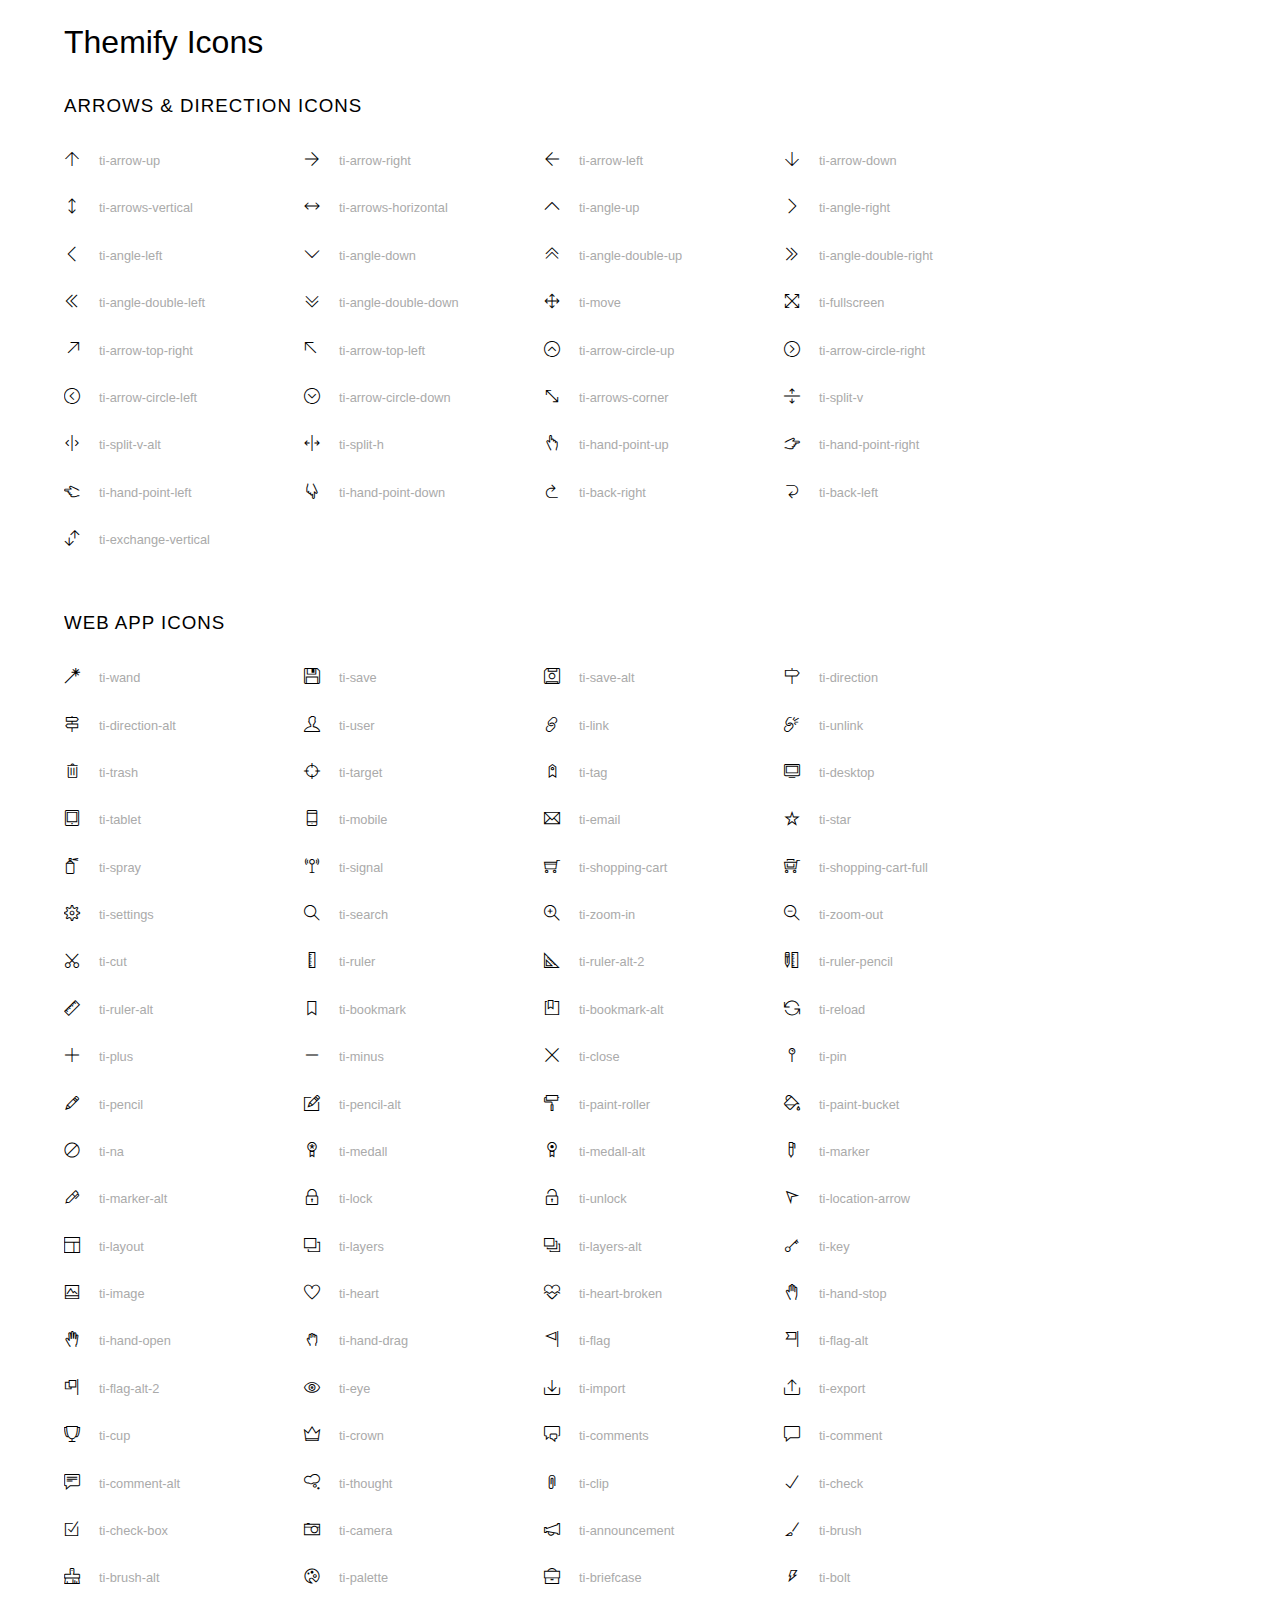
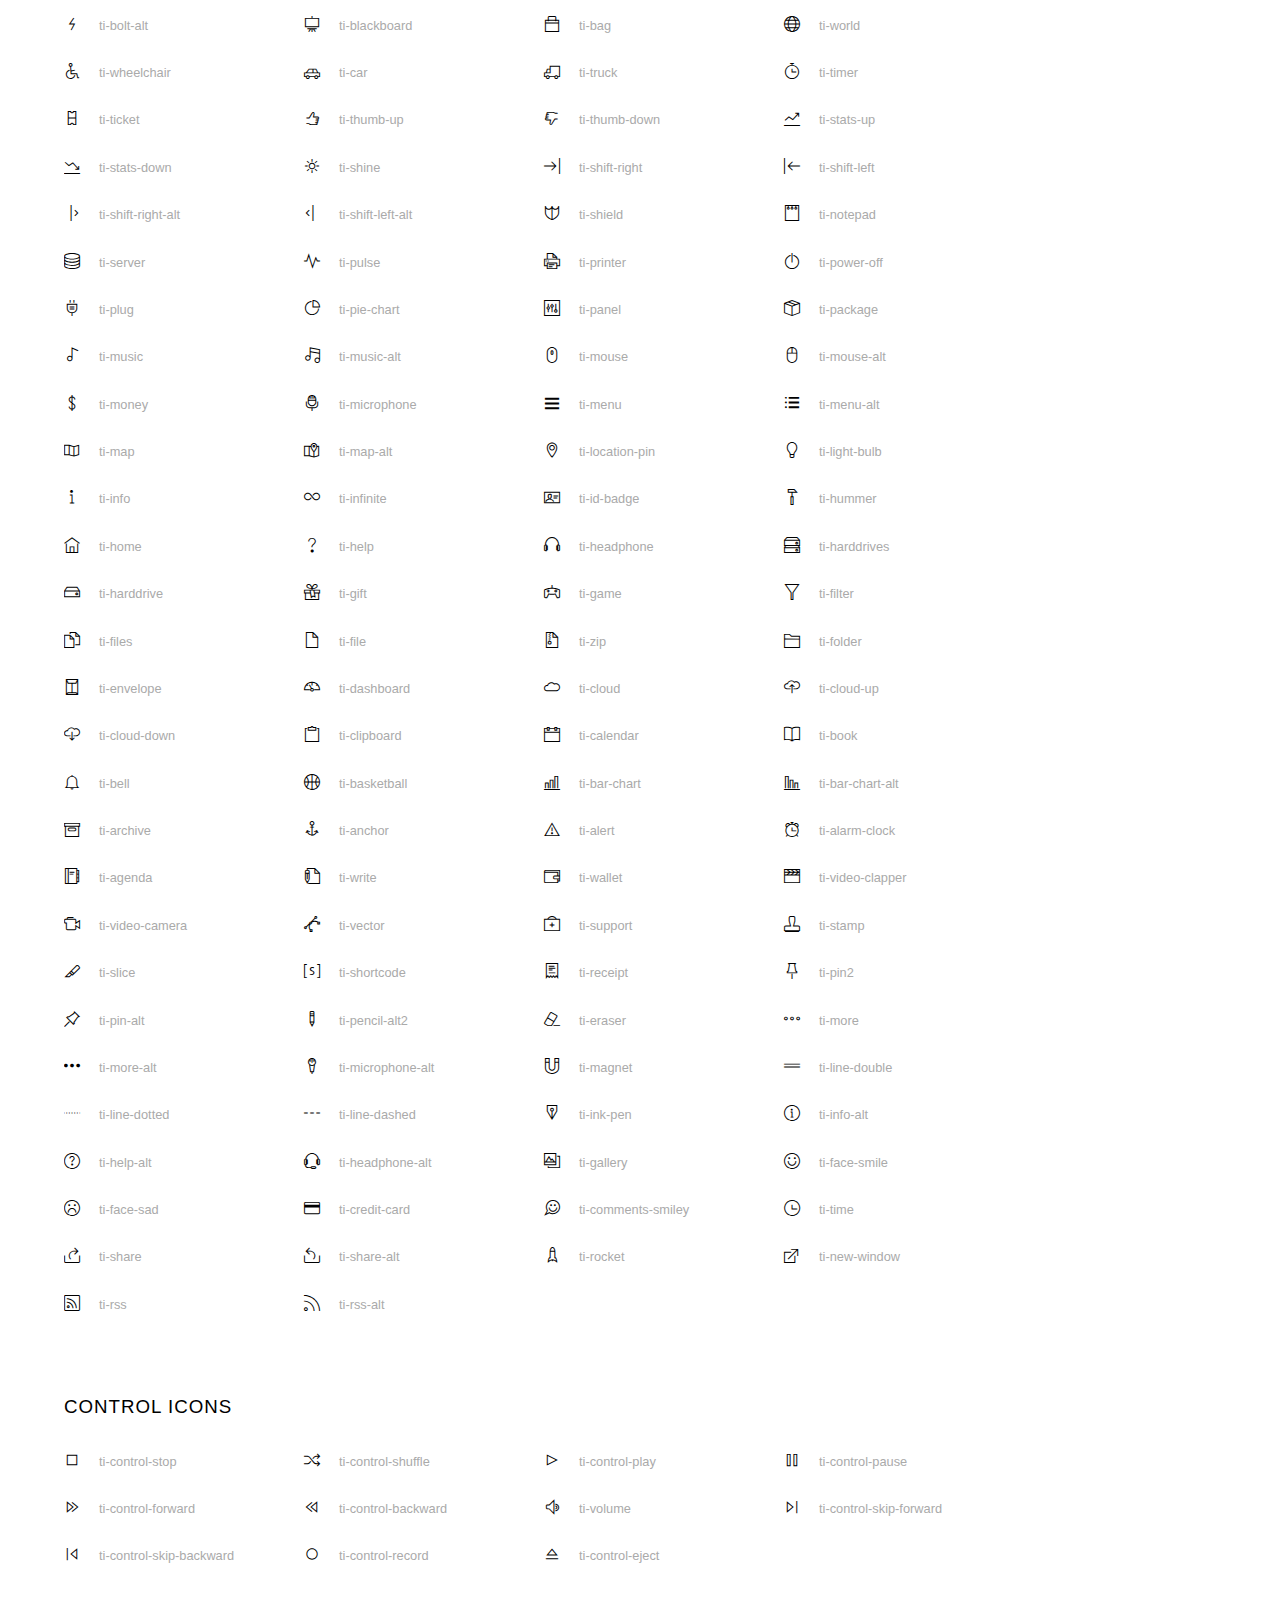
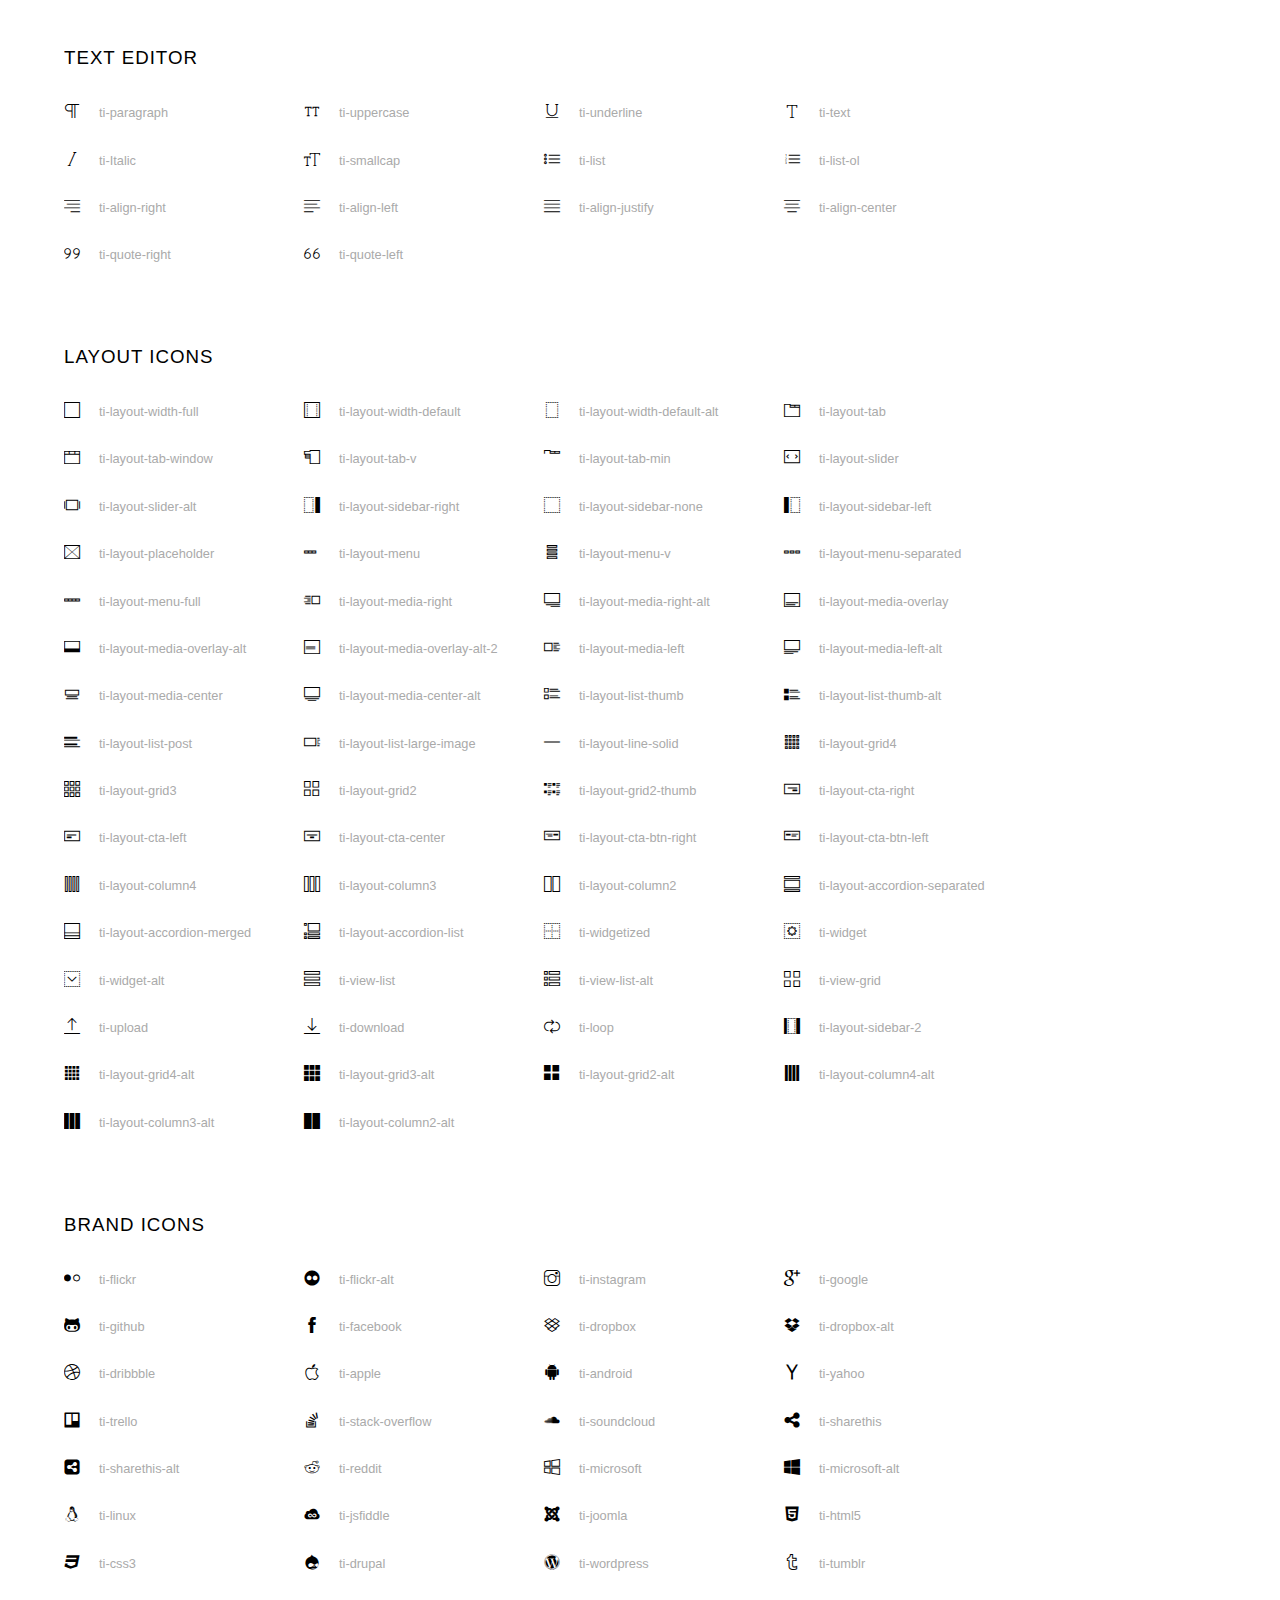
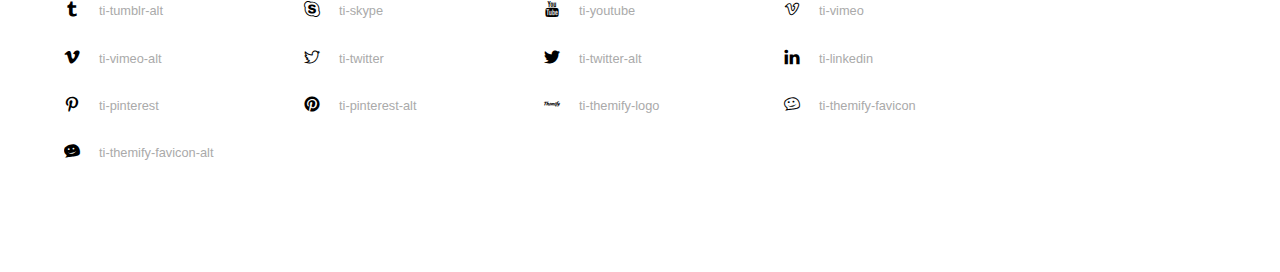
<file: icon/themify-icons/index.html>
<!doctype html>
<html>
<head>
	<meta charset="utf-8">
	<title>Themify Icon Font</title>
	<meta name="viewport" content="width=device-width">
	<link rel="stylesheet" href="demo-files/demo.css">
	<link rel="stylesheet" href="themify-icons.css">
	<!--[if lt IE 8]><!-->
	<link rel="stylesheet" href="ie7/ie7.css">
	<!--<![endif]-->
</head>
<body>
	<h1>Themify Icons</h1>

	<div class="icon-section">

		<div class="icon-section">
			<h3>Arrows &amp; Direction Icons </h3>

			<div class="icon-container">
				<span class="ti-arrow-up"></span><span class="icon-name"> ti-arrow-up</span>
			</div>
			<div class="icon-container">
				<span class="ti-arrow-right"></span><span class="icon-name"> ti-arrow-right</span>
			</div>
			<div class="icon-container">
				<span class="ti-arrow-left"></span><span class="icon-name"> ti-arrow-left</span>
			</div>
			<div class="icon-container">
				<span class="ti-arrow-down"></span><span class="icon-name"> ti-arrow-down</span>
			</div>
			<div class="icon-container">
				<span class="ti-arrows-vertical"></span><span class="icon-name"> ti-arrows-vertical</span>
			</div>
			<div class="icon-container">
				<span class="ti-arrows-horizontal"></span><span class="icon-name"> ti-arrows-horizontal</span>
			</div>
			<div class="icon-container">
				<span class="ti-angle-up"></span><span class="icon-name"> ti-angle-up</span>
			</div>
			<div class="icon-container">
				<span class="ti-angle-right"></span><span class="icon-name"> ti-angle-right</span>
			</div>
			<div class="icon-container">
				<span class="ti-angle-left"></span><span class="icon-name"> ti-angle-left</span>
			</div>
			<div class="icon-container">
				<span class="ti-angle-down"></span><span class="icon-name"> ti-angle-down</span>
			</div>	
			<div class="icon-container">
				<span class="ti-angle-double-up"></span><span class="icon-name"> ti-angle-double-up</span>
			</div>
			<div class="icon-container">
				<span class="ti-angle-double-right"></span><span class="icon-name"> ti-angle-double-right</span>
			</div>
			<div class="icon-container">
				<span class="ti-angle-double-left"></span><span class="icon-name"> ti-angle-double-left</span>
			</div>
			<div class="icon-container">
				<span class="ti-angle-double-down"></span><span class="icon-name"> ti-angle-double-down</span>
			</div>					
			<div class="icon-container">
				<span class="ti-move"></span><span class="icon-name"> ti-move</span>
			</div>
			<div class="icon-container">
				<span class="ti-fullscreen"></span><span class="icon-name"> ti-fullscreen</span>
			</div>
			<div class="icon-container">
				<span class="ti-arrow-top-right"></span><span class="icon-name"> ti-arrow-top-right</span>
			</div>
			<div class="icon-container">
				<span class="ti-arrow-top-left"></span><span class="icon-name"> ti-arrow-top-left</span>
			</div>
			<div class="icon-container">
				<span class="ti-arrow-circle-up"></span><span class="icon-name"> ti-arrow-circle-up</span>
			</div>
			<div class="icon-container">
				<span class="ti-arrow-circle-right"></span><span class="icon-name"> ti-arrow-circle-right</span>
			</div>
			<div class="icon-container">
				<span class="ti-arrow-circle-left"></span><span class="icon-name"> ti-arrow-circle-left</span>
			</div>
			<div class="icon-container">
				<span class="ti-arrow-circle-down"></span><span class="icon-name"> ti-arrow-circle-down</span>
			</div>
			<div class="icon-container">
				<span class="ti-arrows-corner"></span><span class="icon-name"> ti-arrows-corner</span>
			</div>
			<div class="icon-container">
				<span class="ti-split-v"></span><span class="icon-name"> ti-split-v</span>
			</div>

			<div class="icon-container">
				<span class="ti-split-v-alt"></span><span class="icon-name"> ti-split-v-alt</span>
			</div>
			<div class="icon-container">
				<span class="ti-split-h"></span><span class="icon-name"> ti-split-h</span>
			</div>
			<div class="icon-container">
				<span class="ti-hand-point-up"></span><span class="icon-name"> ti-hand-point-up</span>
			</div>
			<div class="icon-container">
				<span class="ti-hand-point-right"></span><span class="icon-name"> ti-hand-point-right</span>
			</div>
			<div class="icon-container">
				<span class="ti-hand-point-left"></span><span class="icon-name"> ti-hand-point-left</span>
			</div>
			<div class="icon-container">
				<span class="ti-hand-point-down"></span><span class="icon-name"> ti-hand-point-down</span>
			</div>
			<div class="icon-container">
				<span class="ti-back-right"></span><span class="icon-name"> ti-back-right</span>
			</div>
			<div class="icon-container">
				<span class="ti-back-left"></span><span class="icon-name"> ti-back-left</span>
			</div>
			<div class="icon-container">
				<span class="ti-exchange-vertical"></span><span class="icon-name"> ti-exchange-vertical</span>
			</div>

		</div> <!-- Arrows Icons -->



		<h3>Web App Icons</h3>
		
		<div class="icon-section">

			<div class="icon-container">
				<span class="ti-wand"></span><span class="icon-name"> ti-wand</span>
			</div>
			<div class="icon-container">
				<span class="ti-save"></span><span class="icon-name"> ti-save</span>
			</div>
			<div class="icon-container">
				<span class="ti-save-alt"></span><span class="icon-name"> ti-save-alt</span>
			</div>

			<div class="icon-container">
				<span class="ti-direction"></span><span class="icon-name"> ti-direction</span>
			</div>
			<div class="icon-container">
				<span class="ti-direction-alt"></span><span class="icon-name"> ti-direction-alt</span>
			</div>
			<div class="icon-container">
				<span class="ti-user"></span><span class="icon-name"> ti-user</span>
			</div>
			<div class="icon-container">
				<span class="ti-link"></span><span class="icon-name"> ti-link</span>
			</div>
			<div class="icon-container">
				<span class="ti-unlink"></span><span class="icon-name"> ti-unlink</span>
			</div>
			<div class="icon-container">
				<span class="ti-trash"></span><span class="icon-name"> ti-trash</span>
			</div>
			<div class="icon-container">
				<span class="ti-target"></span><span class="icon-name"> ti-target</span>
			</div>
			<div class="icon-container">
				<span class="ti-tag"></span><span class="icon-name"> ti-tag</span>
			</div>
			<div class="icon-container">
				<span class="ti-desktop"></span><span class="icon-name"> ti-desktop</span>
			</div>
			<div class="icon-container">
				<span class="ti-tablet"></span><span class="icon-name"> ti-tablet</span>
			</div>
			<div class="icon-container">
				<span class="ti-mobile"></span><span class="icon-name"> ti-mobile</span>
			</div>
			<div class="icon-container">
				<span class="ti-email"></span><span class="icon-name"> ti-email</span>
			</div>	
			<div class="icon-container">
				<span class="ti-star"></span><span class="icon-name"> ti-star</span>
			</div>
			<div class="icon-container">
				<span class="ti-spray"></span><span class="icon-name"> ti-spray</span>
			</div>
			<div class="icon-container">
				<span class="ti-signal"></span><span class="icon-name"> ti-signal</span>
			</div>
			<div class="icon-container">
				<span class="ti-shopping-cart"></span><span class="icon-name"> ti-shopping-cart</span>
			</div>
			<div class="icon-container">
				<span class="ti-shopping-cart-full"></span><span class="icon-name"> ti-shopping-cart-full</span>
			</div>
			<div class="icon-container">
				<span class="ti-settings"></span><span class="icon-name"> ti-settings</span>
			</div>
			<div class="icon-container">
				<span class="ti-search"></span><span class="icon-name"> ti-search</span>
			</div>
			<div class="icon-container">
				<span class="ti-zoom-in"></span><span class="icon-name"> ti-zoom-in</span>
			</div>
			<div class="icon-container">
				<span class="ti-zoom-out"></span><span class="icon-name"> ti-zoom-out</span>
			</div>
			<div class="icon-container">
				<span class="ti-cut"></span><span class="icon-name"> ti-cut</span>
			</div>
			<div class="icon-container">
				<span class="ti-ruler"></span><span class="icon-name"> ti-ruler</span>
			</div>
			<div class="icon-container">
				<span class="ti-ruler-alt-2"></span><span class="icon-name"> ti-ruler-alt-2</span>
			</div>			
			<div class="icon-container">
				<span class="ti-ruler-pencil"></span><span class="icon-name"> ti-ruler-pencil</span>
			</div>
			<div class="icon-container">
				<span class="ti-ruler-alt"></span><span class="icon-name"> ti-ruler-alt</span>
			</div>
			<div class="icon-container">
				<span class="ti-bookmark"></span><span class="icon-name"> ti-bookmark</span>
			</div>
			<div class="icon-container">
				<span class="ti-bookmark-alt"></span><span class="icon-name"> ti-bookmark-alt</span>
			</div>
			<div class="icon-container">
				<span class="ti-reload"></span><span class="icon-name"> ti-reload</span>
			</div>
			<div class="icon-container">
				<span class="ti-plus"></span><span class="icon-name"> ti-plus</span>
			</div>
			<div class="icon-container">
				<span class="ti-minus"></span><span class="icon-name"> ti-minus</span>
			</div>
			<div class="icon-container">
				<span class="ti-close"></span><span class="icon-name"> ti-close</span>
			</div>			
			<div class="icon-container">
				<span class="ti-pin"></span><span class="icon-name"> ti-pin</span>
			</div>
			<div class="icon-container">
				<span class="ti-pencil"></span><span class="icon-name"> ti-pencil</span>
			</div>
					
		  	<div class="icon-container">
				<span class="ti-pencil-alt"></span><span class="icon-name"> ti-pencil-alt</span>
			</div>
			<div class="icon-container">
				<span class="ti-paint-roller"></span><span class="icon-name"> ti-paint-roller</span>
			</div>
			<div class="icon-container">
				<span class="ti-paint-bucket"></span><span class="icon-name"> ti-paint-bucket</span>
			</div>
			<div class="icon-container">
				<span class="ti-na"></span><span class="icon-name"> ti-na</span>
			</div>
			<div class="icon-container">
				<span class="ti-medall"></span><span class="icon-name"> ti-medall</span>
			</div>
			<div class="icon-container">
				<span class="ti-medall-alt"></span><span class="icon-name"> ti-medall-alt</span>
			</div>
			<div class="icon-container">
				<span class="ti-marker"></span><span class="icon-name"> ti-marker</span>
			</div>
			<div class="icon-container">
				<span class="ti-marker-alt"></span><span class="icon-name"> ti-marker-alt</span>
			</div>

			<div class="icon-container">
				<span class="ti-lock"></span><span class="icon-name"> ti-lock</span>
			</div>
			<div class="icon-container">
				<span class="ti-unlock"></span><span class="icon-name"> ti-unlock</span>
			</div>
			<div class="icon-container">
				<span class="ti-location-arrow"></span><span class="icon-name"> ti-location-arrow</span>
			</div>
			<div class="icon-container">
				<span class="ti-layout"></span><span class="icon-name"> ti-layout</span>
			</div>
			<div class="icon-container">
				<span class="ti-layers"></span><span class="icon-name"> ti-layers</span>
			</div>
			<div class="icon-container">
				<span class="ti-layers-alt"></span><span class="icon-name"> ti-layers-alt</span>
			</div>
			<div class="icon-container">
				<span class="ti-key"></span><span class="icon-name"> ti-key</span>
			</div>
			<div class="icon-container">
				<span class="ti-image"></span><span class="icon-name"> ti-image</span>
			</div>
			<div class="icon-container">
				<span class="ti-heart"></span><span class="icon-name"> ti-heart</span>
			</div>
			<div class="icon-container">
				<span class="ti-heart-broken"></span><span class="icon-name"> ti-heart-broken</span>
			</div>
			<div class="icon-container">
				<span class="ti-hand-stop"></span><span class="icon-name"> ti-hand-stop</span>
			</div>
			<div class="icon-container">
				<span class="ti-hand-open"></span><span class="icon-name"> ti-hand-open</span>
			</div>
			<div class="icon-container">
				<span class="ti-hand-drag"></span><span class="icon-name"> ti-hand-drag</span>
			</div>
			<div class="icon-container">
				<span class="ti-flag"></span><span class="icon-name"> ti-flag</span>
			</div>
			<div class="icon-container">
				<span class="ti-flag-alt"></span><span class="icon-name"> ti-flag-alt</span>
			</div>
			<div class="icon-container">
				<span class="ti-flag-alt-2"></span><span class="icon-name"> ti-flag-alt-2</span>
			</div>
			<div class="icon-container">
				<span class="ti-eye"></span><span class="icon-name"> ti-eye</span>
			</div>
			<div class="icon-container">
				<span class="ti-import"></span><span class="icon-name"> ti-import</span>
			</div>			
			<div class="icon-container">
				<span class="ti-export"></span><span class="icon-name"> ti-export</span>
			</div>
			<div class="icon-container">
				<span class="ti-cup"></span><span class="icon-name"> ti-cup</span>
			</div>
			<div class="icon-container">
				<span class="ti-crown"></span><span class="icon-name"> ti-crown</span>
			</div>
			<div class="icon-container">
				<span class="ti-comments"></span><span class="icon-name"> ti-comments</span>
			</div>
			<div class="icon-container">
				<span class="ti-comment"></span><span class="icon-name"> ti-comment</span>
			</div>
			<div class="icon-container">
				<span class="ti-comment-alt"></span><span class="icon-name"> ti-comment-alt</span>
			</div>
			<div class="icon-container">
				<span class="ti-thought"></span><span class="icon-name"> ti-thought</span>
			</div>			
			<div class="icon-container">
				<span class="ti-clip"></span><span class="icon-name"> ti-clip</span>
			</div>

			<div class="icon-container">
				<span class="ti-check"></span><span class="icon-name"> ti-check</span>
			</div>
			<div class="icon-container">
				<span class="ti-check-box"></span><span class="icon-name"> ti-check-box</span>
			</div>
			<div class="icon-container">
				<span class="ti-camera"></span><span class="icon-name"> ti-camera</span>
			</div>
			<div class="icon-container">
				<span class="ti-announcement"></span><span class="icon-name"> ti-announcement</span>
			</div>
			<div class="icon-container">
				<span class="ti-brush"></span><span class="icon-name"> ti-brush</span>
			</div>
			<div class="icon-container">
				<span class="ti-brush-alt"></span><span class="icon-name"> ti-brush-alt</span>
			</div>
			<div class="icon-container">
				<span class="ti-palette"></span><span class="icon-name"> ti-palette</span>
			</div>			
			<div class="icon-container">
				<span class="ti-briefcase"></span><span class="icon-name"> ti-briefcase</span>
			</div>
			<div class="icon-container">
				<span class="ti-bolt"></span><span class="icon-name"> ti-bolt</span>
			</div>
			<div class="icon-container">
				<span class="ti-bolt-alt"></span><span class="icon-name"> ti-bolt-alt</span>
			</div>
			<div class="icon-container">
				<span class="ti-blackboard"></span><span class="icon-name"> ti-blackboard</span>
			</div>
			<div class="icon-container">
				<span class="ti-bag"></span><span class="icon-name"> ti-bag</span>
			</div>
			<div class="icon-container">
				<span class="ti-world"></span><span class="icon-name"> ti-world</span>
			</div>
			<div class="icon-container">
				<span class="ti-wheelchair"></span><span class="icon-name"> ti-wheelchair</span>
			</div>
			<div class="icon-container">
				<span class="ti-car"></span><span class="icon-name"> ti-car</span>
			</div>
			<div class="icon-container">
				<span class="ti-truck"></span><span class="icon-name"> ti-truck</span>
			</div>
			<div class="icon-container">
				<span class="ti-timer"></span><span class="icon-name"> ti-timer</span>
			</div>
			<div class="icon-container">
				<span class="ti-ticket"></span><span class="icon-name"> ti-ticket</span>
			</div>
			<div class="icon-container">
				<span class="ti-thumb-up"></span><span class="icon-name"> ti-thumb-up</span>
			</div>
			<div class="icon-container">
				<span class="ti-thumb-down"></span><span class="icon-name"> ti-thumb-down</span>
			</div>

			<div class="icon-container">
				<span class="ti-stats-up"></span><span class="icon-name"> ti-stats-up</span>
			</div>
			<div class="icon-container">
				<span class="ti-stats-down"></span><span class="icon-name"> ti-stats-down</span>
			</div>
			<div class="icon-container">
				<span class="ti-shine"></span><span class="icon-name"> ti-shine</span>
			</div>
			<div class="icon-container">
				<span class="ti-shift-right"></span><span class="icon-name"> ti-shift-right</span>
			</div>
			<div class="icon-container">
				<span class="ti-shift-left"></span><span class="icon-name"> ti-shift-left</span>
			</div>

			<div class="icon-container">
				<span class="ti-shift-right-alt"></span><span class="icon-name"> ti-shift-right-alt</span>
			</div>
			<div class="icon-container">
				<span class="ti-shift-left-alt"></span><span class="icon-name"> ti-shift-left-alt</span>
			</div>
			<div class="icon-container">
				<span class="ti-shield"></span><span class="icon-name"> ti-shield</span>
			</div>
			<div class="icon-container">
				<span class="ti-notepad"></span><span class="icon-name"> ti-notepad</span>
			</div>
			<div class="icon-container">
				<span class="ti-server"></span><span class="icon-name"> ti-server</span>
			</div>

			<div class="icon-container">
				<span class="ti-pulse"></span><span class="icon-name"> ti-pulse</span>
			</div>
			<div class="icon-container">
				<span class="ti-printer"></span><span class="icon-name"> ti-printer</span>
			</div>
			<div class="icon-container">
				<span class="ti-power-off"></span><span class="icon-name"> ti-power-off</span>
			</div>
			<div class="icon-container">
				<span class="ti-plug"></span><span class="icon-name"> ti-plug</span>
			</div>
			<div class="icon-container">
				<span class="ti-pie-chart"></span><span class="icon-name"> ti-pie-chart</span>
			</div>

			<div class="icon-container">
				<span class="ti-panel"></span><span class="icon-name"> ti-panel</span>
			</div>
			<div class="icon-container">
				<span class="ti-package"></span><span class="icon-name"> ti-package</span>
			</div>
			<div class="icon-container">
				<span class="ti-music"></span><span class="icon-name"> ti-music</span>
			</div>
			<div class="icon-container">
				<span class="ti-music-alt"></span><span class="icon-name"> ti-music-alt</span>
			</div>
			<div class="icon-container">
				<span class="ti-mouse"></span><span class="icon-name"> ti-mouse</span>
			</div>
			<div class="icon-container">
				<span class="ti-mouse-alt"></span><span class="icon-name"> ti-mouse-alt</span>
			</div>
			<div class="icon-container">
				<span class="ti-money"></span><span class="icon-name"> ti-money</span>
			</div>
			<div class="icon-container">
				<span class="ti-microphone"></span><span class="icon-name"> ti-microphone</span>
			</div>
			<div class="icon-container">
				<span class="ti-menu"></span><span class="icon-name"> ti-menu</span>
			</div>
			<div class="icon-container">
				<span class="ti-menu-alt"></span><span class="icon-name"> ti-menu-alt</span>
			</div>
			<div class="icon-container">
				<span class="ti-map"></span><span class="icon-name"> ti-map</span>
			</div>
			<div class="icon-container">
				<span class="ti-map-alt"></span><span class="icon-name"> ti-map-alt</span>
			</div>

			<div class="icon-container">
				<span class="ti-location-pin"></span><span class="icon-name"> ti-location-pin</span>
			</div>

			<div class="icon-container">
				<span class="ti-light-bulb"></span><span class="icon-name"> ti-light-bulb</span>
			</div>
			<div class="icon-container">
				<span class="ti-info"></span><span class="icon-name"> ti-info</span>
			</div>
			<div class="icon-container">
				<span class="ti-infinite"></span><span class="icon-name"> ti-infinite</span>
			</div>
			<div class="icon-container">
				<span class="ti-id-badge"></span><span class="icon-name"> ti-id-badge</span>
			</div>
			<div class="icon-container">
				<span class="ti-hummer"></span><span class="icon-name"> ti-hummer</span>
			</div>
			<div class="icon-container">
				<span class="ti-home"></span><span class="icon-name"> ti-home</span>
			</div>
			<div class="icon-container">
				<span class="ti-help"></span><span class="icon-name"> ti-help</span>
			</div>
			<div class="icon-container">
				<span class="ti-headphone"></span><span class="icon-name"> ti-headphone</span>
			</div>
			<div class="icon-container">
				<span class="ti-harddrives"></span><span class="icon-name"> ti-harddrives</span>
			</div>
			<div class="icon-container">
				<span class="ti-harddrive"></span><span class="icon-name"> ti-harddrive</span>
			</div>
			<div class="icon-container">
				<span class="ti-gift"></span><span class="icon-name"> ti-gift</span>
			</div>
			<div class="icon-container">
				<span class="ti-game"></span><span class="icon-name"> ti-game</span>
			</div>
			<div class="icon-container">
				<span class="ti-filter"></span><span class="icon-name"> ti-filter</span>
			</div>
			<div class="icon-container">
				<span class="ti-files"></span><span class="icon-name"> ti-files</span>
			</div>
			<div class="icon-container">
				<span class="ti-file"></span><span class="icon-name"> ti-file</span>
			</div>
			<div class="icon-container">
				<span class="ti-zip"></span><span class="icon-name"> ti-zip</span>
			</div>
			<div class="icon-container">
				<span class="ti-folder"></span><span class="icon-name"> ti-folder</span>
			</div>			
			<div class="icon-container">
				<span class="ti-envelope"></span><span class="icon-name"> ti-envelope</span>
			</div>


			<div class="icon-container">
				<span class="ti-dashboard"></span><span class="icon-name"> ti-dashboard</span>
			</div>
			<div class="icon-container">
				<span class="ti-cloud"></span><span class="icon-name"> ti-cloud</span>
			</div>
			<div class="icon-container">
				<span class="ti-cloud-up"></span><span class="icon-name"> ti-cloud-up</span>
			</div>
			<div class="icon-container">
				<span class="ti-cloud-down"></span><span class="icon-name"> ti-cloud-down</span>
			</div>
			<div class="icon-container">
				<span class="ti-clipboard"></span><span class="icon-name"> ti-clipboard</span>
			</div>
			<div class="icon-container">
				<span class="ti-calendar"></span><span class="icon-name"> ti-calendar</span>
			</div>
			<div class="icon-container">
				<span class="ti-book"></span><span class="icon-name"> ti-book</span>
			</div>
			<div class="icon-container">
				<span class="ti-bell"></span><span class="icon-name"> ti-bell</span>
			</div>
			<div class="icon-container">
				<span class="ti-basketball"></span><span class="icon-name"> ti-basketball</span>
			</div>
			<div class="icon-container">
				<span class="ti-bar-chart"></span><span class="icon-name"> ti-bar-chart</span>
			</div>
			<div class="icon-container">
				<span class="ti-bar-chart-alt"></span><span class="icon-name"> ti-bar-chart-alt</span>
			</div>


			<div class="icon-container">
				<span class="ti-archive"></span><span class="icon-name"> ti-archive</span>
			</div>
			<div class="icon-container">
				<span class="ti-anchor"></span><span class="icon-name"> ti-anchor</span>
			</div>

			<div class="icon-container">
				<span class="ti-alert"></span><span class="icon-name"> ti-alert</span>
			</div>
			<div class="icon-container">
				<span class="ti-alarm-clock"></span><span class="icon-name"> ti-alarm-clock</span>
			</div>
			<div class="icon-container">
				<span class="ti-agenda"></span><span class="icon-name"> ti-agenda</span>
			</div>
			<div class="icon-container">
				<span class="ti-write"></span><span class="icon-name"> ti-write</span>
			</div>

			<div class="icon-container">
				<span class="ti-wallet"></span><span class="icon-name"> ti-wallet</span>
			</div>
			<div class="icon-container">
				<span class="ti-video-clapper"></span><span class="icon-name"> ti-video-clapper</span>
			</div>
			<div class="icon-container">
				<span class="ti-video-camera"></span><span class="icon-name"> ti-video-camera</span>
			</div>
			<div class="icon-container">
				<span class="ti-vector"></span><span class="icon-name"> ti-vector</span>
			</div>

			<div class="icon-container">
				<span class="ti-support"></span><span class="icon-name"> ti-support</span>
			</div>
			<div class="icon-container">
				<span class="ti-stamp"></span><span class="icon-name"> ti-stamp</span>
			</div>
			<div class="icon-container">
				<span class="ti-slice"></span><span class="icon-name"> ti-slice</span>
			</div>
			<div class="icon-container">
				<span class="ti-shortcode"></span><span class="icon-name"> ti-shortcode</span>
			</div>
			<div class="icon-container">
				<span class="ti-receipt"></span><span class="icon-name"> ti-receipt</span>
			</div>
			<div class="icon-container">
				<span class="ti-pin2"></span><span class="icon-name"> ti-pin2</span>
			</div>
			<div class="icon-container">
				<span class="ti-pin-alt"></span><span class="icon-name"> ti-pin-alt</span>
			</div>
			<div class="icon-container">
				<span class="ti-pencil-alt2"></span><span class="icon-name"> ti-pencil-alt2</span>
			</div>
			<div class="icon-container">
				<span class="ti-eraser"></span><span class="icon-name"> ti-eraser</span>
			</div>			
			<div class="icon-container">
				<span class="ti-more"></span><span class="icon-name"> ti-more</span>
			</div>
			<div class="icon-container">
				<span class="ti-more-alt"></span><span class="icon-name"> ti-more-alt</span>
			</div>
			<div class="icon-container">
				<span class="ti-microphone-alt"></span><span class="icon-name"> ti-microphone-alt</span>
			</div>
			<div class="icon-container">
				<span class="ti-magnet"></span><span class="icon-name"> ti-magnet</span>
			</div>
			<div class="icon-container">
				<span class="ti-line-double"></span><span class="icon-name"> ti-line-double</span>
			</div>
			<div class="icon-container">
				<span class="ti-line-dotted"></span><span class="icon-name"> ti-line-dotted</span>
			</div>
			<div class="icon-container">
				<span class="ti-line-dashed"></span><span class="icon-name"> ti-line-dashed</span>
			</div>

			<div class="icon-container">
				<span class="ti-ink-pen"></span><span class="icon-name"> ti-ink-pen</span>
			</div>
			<div class="icon-container">
				<span class="ti-info-alt"></span><span class="icon-name"> ti-info-alt</span>
			</div>
			<div class="icon-container">
				<span class="ti-help-alt"></span><span class="icon-name"> ti-help-alt</span>
			</div>
			<div class="icon-container">
				<span class="ti-headphone-alt"></span><span class="icon-name"> ti-headphone-alt</span>
			</div>

			<div class="icon-container">
				<span class="ti-gallery"></span><span class="icon-name"> ti-gallery</span>
			</div>
			<div class="icon-container">
				<span class="ti-face-smile"></span><span class="icon-name"> ti-face-smile</span>
			</div>
			<div class="icon-container">
				<span class="ti-face-sad"></span><span class="icon-name"> ti-face-sad</span>
			</div>
			<div class="icon-container">
				<span class="ti-credit-card"></span><span class="icon-name"> ti-credit-card</span>
			</div>
			<div class="icon-container">
				<span class="ti-comments-smiley"></span><span class="icon-name"> ti-comments-smiley</span>
			</div>
			<div class="icon-container">
				<span class="ti-time"></span><span class="icon-name"> ti-time</span>
			</div>
			<div class="icon-container">
				<span class="ti-share"></span><span class="icon-name"> ti-share</span>
			</div>
			<div class="icon-container">
				<span class="ti-share-alt"></span><span class="icon-name"> ti-share-alt</span>
			</div>
			<div class="icon-container">
				<span class="ti-rocket"></span><span class="icon-name"> ti-rocket</span>
			</div>

			<div class="icon-container">
				<span class="ti-new-window"></span><span class="icon-name"> ti-new-window</span>
			</div>

			<div class="icon-container">
				<span class="ti-rss"></span><span class="icon-name"> ti-rss</span>
			</div>

			<div class="icon-container">
				<span class="ti-rss-alt"></span><span class="icon-name"> ti-rss-alt</span>
			</div>
			
		</div><!-- Web App Icons -->


		<div class="icon-section">
			<h3>Control Icons</h3>
			<div class="icon-container">
				<span class="ti-control-stop"></span><span class="icon-name"> ti-control-stop</span>
			</div>
			<div class="icon-container">
				<span class="ti-control-shuffle"></span><span class="icon-name"> ti-control-shuffle</span>
			</div>
			<div class="icon-container">
				<span class="ti-control-play"></span><span class="icon-name"> ti-control-play</span>
			</div>
			<div class="icon-container">
				<span class="ti-control-pause"></span><span class="icon-name"> ti-control-pause</span>
			</div>
			<div class="icon-container">
				<span class="ti-control-forward"></span><span class="icon-name"> ti-control-forward</span>
			</div>
			<div class="icon-container">
				<span class="ti-control-backward"></span><span class="icon-name"> ti-control-backward</span>
			</div>	
			<div class="icon-container">
				<span class="ti-volume"></span><span class="icon-name"> ti-volume</span>
			</div>
			<div class="icon-container">
				<span class="ti-control-skip-forward"></span><span class="icon-name"> ti-control-skip-forward</span>
			</div>
			<div class="icon-container">
				<span class="ti-control-skip-backward"></span><span class="icon-name"> ti-control-skip-backward</span>
			</div>
			<div class="icon-container">
				<span class="ti-control-record"></span><span class="icon-name"> ti-control-record</span>
			</div>
			<div class="icon-container">
				<span class="ti-control-eject"></span><span class="icon-name"> ti-control-eject</span>
			</div>			
		</div> <!-- Control Icons -->


		<div class="icon-section">
			<h3>Text Editor</h3>

			<div class="icon-container">
				<span class="ti-paragraph"></span><span class="icon-name"> ti-paragraph</span>
			</div>
			<div class="icon-container">
				<span class="ti-uppercase"></span><span class="icon-name"> ti-uppercase</span>
			</div>

			<div class="icon-container">
				<span class="ti-underline"></span><span class="icon-name"> ti-underline</span>
			</div>
			<div class="icon-container">
				<span class="ti-text"></span><span class="icon-name"> ti-text</span>
			</div>
			<div class="icon-container">
				<span class="ti-Italic"></span><span class="icon-name"> ti-Italic</span>
			</div>
			<div class="icon-container">
				<span class="ti-smallcap"></span><span class="icon-name"> ti-smallcap</span>
			</div>
			<div class="icon-container">
				<span class="ti-list"></span><span class="icon-name"> ti-list</span>
			</div>
			<div class="icon-container">
				<span class="ti-list-ol"></span><span class="icon-name"> ti-list-ol</span>
			</div>
			<div class="icon-container">
				<span class="ti-align-right"></span><span class="icon-name"> ti-align-right</span>
			</div>
			<div class="icon-container">
				<span class="ti-align-left"></span><span class="icon-name"> ti-align-left</span>
			</div>
			<div class="icon-container">
				<span class="ti-align-justify"></span><span class="icon-name"> ti-align-justify</span>
			</div>
			<div class="icon-container">
				<span class="ti-align-center"></span><span class="icon-name"> ti-align-center</span>
			</div>
			<div class="icon-container">
				<span class="ti-quote-right"></span><span class="icon-name"> ti-quote-right</span>
			</div>
			<div class="icon-container">
				<span class="ti-quote-left"></span><span class="icon-name"> ti-quote-left</span>
			</div>

		</div> <!-- Text Editor -->



		<div class="icon-section">
			<h3>Layout Icons</h3>
			<div class="icon-container">
				<span class="ti-layout-width-full"></span><span class="icon-name"> ti-layout-width-full</span>
			</div>
			<div class="icon-container">
				<span class="ti-layout-width-default"></span><span class="icon-name"> ti-layout-width-default</span>
			</div>
			<div class="icon-container">
				<span class="ti-layout-width-default-alt"></span><span class="icon-name"> ti-layout-width-default-alt</span>
			</div>
			<div class="icon-container">
				<span class="ti-layout-tab"></span><span class="icon-name"> ti-layout-tab</span>
			</div>
			<div class="icon-container">
				<span class="ti-layout-tab-window"></span><span class="icon-name"> ti-layout-tab-window</span>
			</div>
			<div class="icon-container">
				<span class="ti-layout-tab-v"></span><span class="icon-name"> ti-layout-tab-v</span>
			</div>
			<div class="icon-container">
				<span class="ti-layout-tab-min"></span><span class="icon-name"> ti-layout-tab-min</span>
			</div>
			<div class="icon-container">
				<span class="ti-layout-slider"></span><span class="icon-name"> ti-layout-slider</span>
			</div>
			<div class="icon-container">
				<span class="ti-layout-slider-alt"></span><span class="icon-name"> ti-layout-slider-alt</span>
			</div>
			<div class="icon-container">
				<span class="ti-layout-sidebar-right"></span><span class="icon-name"> ti-layout-sidebar-right</span>
			</div>
			<div class="icon-container">
				<span class="ti-layout-sidebar-none"></span><span class="icon-name"> ti-layout-sidebar-none</span>
			</div>
			<div class="icon-container">
				<span class="ti-layout-sidebar-left"></span><span class="icon-name"> ti-layout-sidebar-left</span>
			</div>
			<div class="icon-container">
				<span class="ti-layout-placeholder"></span><span class="icon-name"> ti-layout-placeholder</span>
			</div>
			<div class="icon-container">
				<span class="ti-layout-menu"></span><span class="icon-name"> ti-layout-menu</span>
			</div>
			<div class="icon-container">
				<span class="ti-layout-menu-v"></span><span class="icon-name"> ti-layout-menu-v</span>
			</div>
			<div class="icon-container">
				<span class="ti-layout-menu-separated"></span><span class="icon-name"> ti-layout-menu-separated</span>
			</div>
			<div class="icon-container">
				<span class="ti-layout-menu-full"></span><span class="icon-name"> ti-layout-menu-full</span>
			</div>
			<div class="icon-container">
				<span class="ti-layout-media-right"></span><span class="icon-name"> ti-layout-media-right</span>
			</div>
			<div class="icon-container">
				<span class="ti-layout-media-right-alt"></span><span class="icon-name"> ti-layout-media-right-alt</span>
			</div>
			<div class="icon-container">
				<span class="ti-layout-media-overlay"></span><span class="icon-name"> ti-layout-media-overlay</span>
			</div>
			<div class="icon-container">
				<span class="ti-layout-media-overlay-alt"></span><span class="icon-name"> ti-layout-media-overlay-alt</span>
			</div>
			<div class="icon-container">
				<span class="ti-layout-media-overlay-alt-2"></span><span class="icon-name"> ti-layout-media-overlay-alt-2</span>
			</div>
			<div class="icon-container">
				<span class="ti-layout-media-left"></span><span class="icon-name"> ti-layout-media-left</span>
			</div>
			<div class="icon-container">
				<span class="ti-layout-media-left-alt"></span><span class="icon-name"> ti-layout-media-left-alt</span>
			</div>
			<div class="icon-container">
				<span class="ti-layout-media-center"></span><span class="icon-name"> ti-layout-media-center</span>
			</div>
			<div class="icon-container">
				<span class="ti-layout-media-center-alt"></span><span class="icon-name"> ti-layout-media-center-alt</span>
			</div>
			<div class="icon-container">
				<span class="ti-layout-list-thumb"></span><span class="icon-name"> ti-layout-list-thumb</span>
			</div>
			<div class="icon-container">
				<span class="ti-layout-list-thumb-alt"></span><span class="icon-name"> ti-layout-list-thumb-alt</span>
			</div>
			<div class="icon-container">
				<span class="ti-layout-list-post"></span><span class="icon-name"> ti-layout-list-post</span>
			</div>
			<div class="icon-container">
				<span class="ti-layout-list-large-image"></span><span class="icon-name"> ti-layout-list-large-image</span>
			</div>
			<div class="icon-container">
				<span class="ti-layout-line-solid"></span><span class="icon-name"> ti-layout-line-solid</span>
			</div>
			<div class="icon-container">
				<span class="ti-layout-grid4"></span><span class="icon-name"> ti-layout-grid4</span>
			</div>
			<div class="icon-container">
				<span class="ti-layout-grid3"></span><span class="icon-name"> ti-layout-grid3</span>
			</div>
			<div class="icon-container">
				<span class="ti-layout-grid2"></span><span class="icon-name"> ti-layout-grid2</span>
			</div>
			<div class="icon-container">
				<span class="ti-layout-grid2-thumb"></span><span class="icon-name"> ti-layout-grid2-thumb</span>
			</div>
			<div class="icon-container">
				<span class="ti-layout-cta-right"></span><span class="icon-name"> ti-layout-cta-right</span>
			</div>
			<div class="icon-container">
				<span class="ti-layout-cta-left"></span><span class="icon-name"> ti-layout-cta-left</span>
			</div>
			<div class="icon-container">
				<span class="ti-layout-cta-center"></span><span class="icon-name"> ti-layout-cta-center</span>
			</div>
			<div class="icon-container">
				<span class="ti-layout-cta-btn-right"></span><span class="icon-name"> ti-layout-cta-btn-right</span>
			</div>
			<div class="icon-container">
				<span class="ti-layout-cta-btn-left"></span><span class="icon-name"> ti-layout-cta-btn-left</span>
			</div>
			<div class="icon-container">
				<span class="ti-layout-column4"></span><span class="icon-name"> ti-layout-column4</span>
			</div>
			<div class="icon-container">
				<span class="ti-layout-column3"></span><span class="icon-name"> ti-layout-column3</span>
			</div>
			<div class="icon-container">
				<span class="ti-layout-column2"></span><span class="icon-name"> ti-layout-column2</span>
			</div>
			<div class="icon-container">
				<span class="ti-layout-accordion-separated"></span><span class="icon-name"> ti-layout-accordion-separated</span>
			</div>
			<div class="icon-container">
				<span class="ti-layout-accordion-merged"></span><span class="icon-name"> ti-layout-accordion-merged</span>
			</div>
			<div class="icon-container">
				<span class="ti-layout-accordion-list"></span><span class="icon-name"> ti-layout-accordion-list</span>
			</div>
			<div class="icon-container">
				<span class="ti-widgetized"></span><span class="icon-name"> ti-widgetized</span>
			</div>
			<div class="icon-container">
				<span class="ti-widget"></span><span class="icon-name"> ti-widget</span>
			</div>
			<div class="icon-container">
				<span class="ti-widget-alt"></span><span class="icon-name"> ti-widget-alt</span>
			</div>
			<div class="icon-container">
				<span class="ti-view-list"></span><span class="icon-name"> ti-view-list</span>
			</div>
			<div class="icon-container">
				<span class="ti-view-list-alt"></span><span class="icon-name"> ti-view-list-alt</span>
			</div>
			<div class="icon-container">
				<span class="ti-view-grid"></span><span class="icon-name"> ti-view-grid</span>
			</div>
			<div class="icon-container">
				<span class="ti-upload"></span><span class="icon-name"> ti-upload</span>
			</div>
			<div class="icon-container">
				<span class="ti-download"></span><span class="icon-name"> ti-download</span>
			</div>	
			<div class="icon-container">
				<span class="ti-loop"></span><span class="icon-name"> ti-loop</span>
			</div>
			<div class="icon-container">
				<span class="ti-layout-sidebar-2"></span><span class="icon-name"> ti-layout-sidebar-2</span>
			</div>
			<div class="icon-container">
				<span class="ti-layout-grid4-alt"></span><span class="icon-name"> ti-layout-grid4-alt</span>
			</div>
			<div class="icon-container">
				<span class="ti-layout-grid3-alt"></span><span class="icon-name"> ti-layout-grid3-alt</span>
			</div>
			<div class="icon-container">
				<span class="ti-layout-grid2-alt"></span><span class="icon-name"> ti-layout-grid2-alt</span>
			</div>
			<div class="icon-container">
				<span class="ti-layout-column4-alt"></span><span class="icon-name"> ti-layout-column4-alt</span>
			</div>
			<div class="icon-container">
				<span class="ti-layout-column3-alt"></span><span class="icon-name"> ti-layout-column3-alt</span>
			</div>
			<div class="icon-container">
				<span class="ti-layout-column2-alt"></span><span class="icon-name"> ti-layout-column2-alt</span>
			</div>		


		</div> <!-- Layout Icons -->


		<div class="icon-section">
			<h3>Brand Icons</h3>

			<div class="icon-container">
				<span class="ti-flickr"></span><span class="icon-name"> ti-flickr</span>
			</div>
			<div class="icon-container">
				<span class="ti-flickr-alt"></span><span class="icon-name"> ti-flickr-alt</span>
			</div>			
			<div class="icon-container">
				<span class="ti-instagram"></span><span class="icon-name"> ti-instagram</span>
			</div>
			<div class="icon-container">
				<span class="ti-google"></span><span class="icon-name"> ti-google</span>
			</div>
			<div class="icon-container">
				<span class="ti-github"></span><span class="icon-name"> ti-github</span>
			</div>

			<div class="icon-container">
				<span class="ti-facebook"></span><span class="icon-name"> ti-facebook</span>
			</div>
			<div class="icon-container">
				<span class="ti-dropbox"></span><span class="icon-name"> ti-dropbox</span>
			</div>
			<div class="icon-container">
				<span class="ti-dropbox-alt"></span><span class="icon-name"> ti-dropbox-alt</span>
			</div>
			<div class="icon-container">
				<span class="ti-dribbble"></span><span class="icon-name"> ti-dribbble</span>
			</div>
			<div class="icon-container">
				<span class="ti-apple"></span><span class="icon-name"> ti-apple</span>
			</div>
			<div class="icon-container">
				<span class="ti-android"></span><span class="icon-name"> ti-android</span>
			</div>
			<div class="icon-container">
				<span class="ti-yahoo"></span><span class="icon-name"> ti-yahoo</span>
			</div>
			<div class="icon-container">
				<span class="ti-trello"></span><span class="icon-name"> ti-trello</span>
			</div>
			<div class="icon-container">
				<span class="ti-stack-overflow"></span><span class="icon-name"> ti-stack-overflow</span>
			</div>
			<div class="icon-container">
				<span class="ti-soundcloud"></span><span class="icon-name"> ti-soundcloud</span>
			</div>
			<div class="icon-container">
				<span class="ti-sharethis"></span><span class="icon-name"> ti-sharethis</span>
			</div>
			<div class="icon-container">
				<span class="ti-sharethis-alt"></span><span class="icon-name"> ti-sharethis-alt</span>
			</div>
			<div class="icon-container">
				<span class="ti-reddit"></span><span class="icon-name"> ti-reddit</span>
			</div>

			<div class="icon-container">
				<span class="ti-microsoft"></span><span class="icon-name"> ti-microsoft</span>
			</div>
			<div class="icon-container">
				<span class="ti-microsoft-alt"></span><span class="icon-name"> ti-microsoft-alt</span>
			</div>
			<div class="icon-container">
				<span class="ti-linux"></span><span class="icon-name"> ti-linux</span>
			</div>
			<div class="icon-container">
				<span class="ti-jsfiddle"></span><span class="icon-name"> ti-jsfiddle</span>
			</div>
			<div class="icon-container">
				<span class="ti-joomla"></span><span class="icon-name"> ti-joomla</span>
			</div>
			<div class="icon-container">
				<span class="ti-html5"></span><span class="icon-name"> ti-html5</span>
			</div>
			<div class="icon-container">
				<span class="ti-css3"></span><span class="icon-name"> ti-css3</span>
			</div>	
			<div class="icon-container">
				<span class="ti-drupal"></span><span class="icon-name"> ti-drupal</span>
			</div>
			<div class="icon-container">
				<span class="ti-wordpress"></span><span class="icon-name"> ti-wordpress</span>
			</div>		
			<div class="icon-container">
				<span class="ti-tumblr"></span><span class="icon-name"> ti-tumblr</span>
			</div>
			<div class="icon-container">
				<span class="ti-tumblr-alt"></span><span class="icon-name"> ti-tumblr-alt</span>
			</div>
			<div class="icon-container">
				<span class="ti-skype"></span><span class="icon-name"> ti-skype</span>
			</div>
			<div class="icon-container">
				<span class="ti-youtube"></span><span class="icon-name"> ti-youtube</span>
			</div>
			<div class="icon-container">
				<span class="ti-vimeo"></span><span class="icon-name"> ti-vimeo</span>
			</div>
			<div class="icon-container">
				<span class="ti-vimeo-alt"></span><span class="icon-name"> ti-vimeo-alt</span>
			</div>			
			<div class="icon-container">
				<span class="ti-twitter"></span><span class="icon-name"> ti-twitter</span>
			</div>
			<div class="icon-container">
				<span class="ti-twitter-alt"></span><span class="icon-name"> ti-twitter-alt</span>
			</div>
			<div class="icon-container">
				<span class="ti-linkedin"></span><span class="icon-name"> ti-linkedin</span>
			</div>
			<div class="icon-container">
				<span class="ti-pinterest"></span><span class="icon-name"> ti-pinterest</span>
			</div>

			<div class="icon-container">
				<span class="ti-pinterest-alt"></span><span class="icon-name"> ti-pinterest-alt</span>
			</div>
			<div class="icon-container">
				<span class="ti-themify-logo"></span><span class="icon-name"> ti-themify-logo</span>
			</div>
			<div class="icon-container">
				<span class="ti-themify-favicon"></span><span class="icon-name"> ti-themify-favicon</span>
			</div>
			<div class="icon-container">
				<span class="ti-themify-favicon-alt"></span><span class="icon-name"> ti-themify-favicon-alt</span>
			</div>

		</div> <!-- brand Icons -->

	</div>

</body>
</html>
</file>
<file: icon/themify-icons/demo-files/demo.css>
body {
	font: normal 1em/1.5em Arial, Helvetica, sans-serif;
	max-width: 90%;
	margin: 30px auto 0;
}
h1, h3 {
	font-weight: normal;
}
h3 {
	font-size: 1.4;
	text-transform: uppercase;
	letter-spacing: 1px;
}

.icon-section {
	margin: 0 0 3em;
	clear: both;
	overflow: hidden;
}
.icon-container {
	width: 240px; 
	padding: .7em 0;
	float: left; 
	position: relative;
	text-align: left;
}
.icon-container [class^="ti-"], 
.icon-container [class*=" ti-"] {
	color: #000;
	position: absolute;
	margin-top: 3px;
	transition: .3s;
}
.icon-container:hover [class^="ti-"],
.icon-container:hover [class*=" ti-"] {
	font-size: 2.2em;
	margin-top: -5px;
}
.icon-container:hover .icon-name {
	color: #000;
}
.icon-name {
	color: #aaa;
	margin-left: 35px;
	font-size: .8em;
	transition: .3s;
}
.icon-container:hover .icon-name {
	margin-left: 45px;
}
</file>
<file: icon/themify-icons/themify-icons.css>
@font-face {
	font-family: 'themify';
	src:url('fonts/themify.eot?-fvbane');
	src:url('fonts/themify.eot?#iefix-fvbane') format('embedded-opentype'),
		url('fonts/themify.woff?-fvbane') format('woff'),
		url('fonts/themify.ttf?-fvbane') format('truetype'),
		url('fonts/themify.svg?-fvbane#themify') format('svg');
	font-weight: normal;
	font-style: normal;
}

[class^="ti-"], [class*=" ti-"] {
	font-family: 'themify';
	speak: none;
	font-style: normal;
	font-weight: normal;
	font-variant: normal;
	text-transform: none;
	line-height: 1;

	/* Better Font Rendering =========== */
	-webkit-font-smoothing: antialiased;
	-moz-osx-font-smoothing: grayscale;
}

.ti-wand:before {
	content: "\e600";
}
.ti-volume:before {
	content: "\e601";
}
.ti-user:before {
	content: "\e602";
}
.ti-unlock:before {
	content: "\e603";
}
.ti-unlink:before {
	content: "\e604";
}
.ti-trash:before {
	content: "\e605";
}
.ti-thought:before {
	content: "\e606";
}
.ti-target:before {
	content: "\e607";
}
.ti-tag:before {
	content: "\e608";
}
.ti-tablet:before {
	content: "\e609";
}
.ti-star:before {
	content: "\e60a";
}
.ti-spray:before {
	content: "\e60b";
}
.ti-signal:before {
	content: "\e60c";
}
.ti-shopping-cart:before {
	content: "\e60d";
}
.ti-shopping-cart-full:before {
	content: "\e60e";
}
.ti-settings:before {
	content: "\e60f";
}
.ti-search:before {
	content: "\e610";
}
.ti-zoom-in:before {
	content: "\e611";
}
.ti-zoom-out:before {
	content: "\e612";
}
.ti-cut:before {
	content: "\e613";
}
.ti-ruler:before {
	content: "\e614";
}
.ti-ruler-pencil:before {
	content: "\e615";
}
.ti-ruler-alt:before {
	content: "\e616";
}
.ti-bookmark:before {
	content: "\e617";
}
.ti-bookmark-alt:before {
	content: "\e618";
}
.ti-reload:before {
	content: "\e619";
}
.ti-plus:before {
	content: "\e61a";
}
.ti-pin:before {
	content: "\e61b";
}
.ti-pencil:before {
	content: "\e61c";
}
.ti-pencil-alt:before {
	content: "\e61d";
}
.ti-paint-roller:before {
	content: "\e61e";
}
.ti-paint-bucket:before {
	content: "\e61f";
}
.ti-na:before {
	content: "\e620";
}
.ti-mobile:before {
	content: "\e621";
}
.ti-minus:before {
	content: "\e622";
}
.ti-medall:before {
	content: "\e623";
}
.ti-medall-alt:before {
	content: "\e624";
}
.ti-marker:before {
	content: "\e625";
}
.ti-marker-alt:before {
	content: "\e626";
}
.ti-arrow-up:before {
	content: "\e627";
}
.ti-arrow-right:before {
	content: "\e628";
}
.ti-arrow-left:before {
	content: "\e629";
}
.ti-arrow-down:before {
	content: "\e62a";
}
.ti-lock:before {
	content: "\e62b";
}
.ti-location-arrow:before {
	content: "\e62c";
}
.ti-link:before {
	content: "\e62d";
}
.ti-layout:before {
	content: "\e62e";
}
.ti-layers:before {
	content: "\e62f";
}
.ti-layers-alt:before {
	content: "\e630";
}
.ti-key:before {
	content: "\e631";
}
.ti-import:before {
	content: "\e632";
}
.ti-image:before {
	content: "\e633";
}
.ti-heart:before {
	content: "\e634";
}
.ti-heart-broken:before {
	content: "\e635";
}
.ti-hand-stop:before {
	content: "\e636";
}
.ti-hand-open:before {
	content: "\e637";
}
.ti-hand-drag:before {
	content: "\e638";
}
.ti-folder:before {
	content: "\e639";
}
.ti-flag:before {
	content: "\e63a";
}
.ti-flag-alt:before {
	content: "\e63b";
}
.ti-flag-alt-2:before {
	content: "\e63c";
}
.ti-eye:before {
	content: "\e63d";
}
.ti-export:before {
	content: "\e63e";
}
.ti-exchange-vertical:before {
	content: "\e63f";
}
.ti-desktop:before {
	content: "\e640";
}
.ti-cup:before {
	content: "\e641";
}
.ti-crown:before {
	content: "\e642";
}
.ti-comments:before {
	content: "\e643";
}
.ti-comment:before {
	content: "\e644";
}
.ti-comment-alt:before {
	content: "\e645";
}
.ti-close:before {
	content: "\e646";
}
.ti-clip:before {
	content: "\e647";
}
.ti-angle-up:before {
	content: "\e648";
}
.ti-angle-right:before {
	content: "\e649";
}
.ti-angle-left:before {
	content: "\e64a";
}
.ti-angle-down:before {
	content: "\e64b";
}
.ti-check:before {
	content: "\e64c";
}
.ti-check-box:before {
	content: "\e64d";
}
.ti-camera:before {
	content: "\e64e";
}
.ti-announcement:before {
	content: "\e64f";
}
.ti-brush:before {
	content: "\e650";
}
.ti-briefcase:before {
	content: "\e651";
}
.ti-bolt:before {
	content: "\e652";
}
.ti-bolt-alt:before {
	content: "\e653";
}
.ti-blackboard:before {
	content: "\e654";
}
.ti-bag:before {
	content: "\e655";
}
.ti-move:before {
	content: "\e656";
}
.ti-arrows-vertical:before {
	content: "\e657";
}
.ti-arrows-horizontal:before {
	content: "\e658";
}
.ti-fullscreen:before {
	content: "\e659";
}
.ti-arrow-top-right:before {
	content: "\e65a";
}
.ti-arrow-top-left:before {
	content: "\e65b";
}
.ti-arrow-circle-up:before {
	content: "\e65c";
}
.ti-arrow-circle-right:before {
	content: "\e65d";
}
.ti-arrow-circle-left:before {
	content: "\e65e";
}
.ti-arrow-circle-down:before {
	content: "\e65f";
}
.ti-angle-double-up:before {
	content: "\e660";
}
.ti-angle-double-right:before {
	content: "\e661";
}
.ti-angle-double-left:before {
	content: "\e662";
}
.ti-angle-double-down:before {
	content: "\e663";
}
.ti-zip:before {
	content: "\e664";
}
.ti-world:before {
	content: "\e665";
}
.ti-wheelchair:before {
	content: "\e666";
}
.ti-view-list:before {
	content: "\e667";
}
.ti-view-list-alt:before {
	content: "\e668";
}
.ti-view-grid:before {
	content: "\e669";
}
.ti-uppercase:before {
	content: "\e66a";
}
.ti-upload:before {
	content: "\e66b";
}
.ti-underline:before {
	content: "\e66c";
}
.ti-truck:before {
	content: "\e66d";
}
.ti-timer:before {
	content: "\e66e";
}
.ti-ticket:before {
	content: "\e66f";
}
.ti-thumb-up:before {
	content: "\e670";
}
.ti-thumb-down:before {
	content: "\e671";
}
.ti-text:before {
	content: "\e672";
}
.ti-stats-up:before {
	content: "\e673";
}
.ti-stats-down:before {
	content: "\e674";
}
.ti-split-v:before {
	content: "\e675";
}
.ti-split-h:before {
	content: "\e676";
}
.ti-smallcap:before {
	content: "\e677";
}
.ti-shine:before {
	content: "\e678";
}
.ti-shift-right:before {
	content: "\e679";
}
.ti-shift-left:before {
	content: "\e67a";
}
.ti-shield:before {
	content: "\e67b";
}
.ti-notepad:before {
	content: "\e67c";
}
.ti-server:before {
	content: "\e67d";
}
.ti-quote-right:before {
	content: "\e67e";
}
.ti-quote-left:before {
	content: "\e67f";
}
.ti-pulse:before {
	content: "\e680";
}
.ti-printer:before {
	content: "\e681";
}
.ti-power-off:before {
	content: "\e682";
}
.ti-plug:before {
	content: "\e683";
}
.ti-pie-chart:before {
	content: "\e684";
}
.ti-paragraph:before {
	content: "\e685";
}
.ti-panel:before {
	content: "\e686";
}
.ti-package:before {
	content: "\e687";
}
.ti-music:before {
	content: "\e688";
}
.ti-music-alt:before {
	content: "\e689";
}
.ti-mouse:before {
	content: "\e68a";
}
.ti-mouse-alt:before {
	content: "\e68b";
}
.ti-money:before {
	content: "\e68c";
}
.ti-microphone:before {
	content: "\e68d";
}
.ti-menu:before {
	content: "\e68e";
}
.ti-menu-alt:before {
	content: "\e68f";
}
.ti-map:before {
	content: "\e690";
}
.ti-map-alt:before {
	content: "\e691";
}
.ti-loop:before {
	content: "\e692";
}
.ti-location-pin:before {
	content: "\e693";
}
.ti-list:before {
	content: "\e694";
}
.ti-light-bulb:before {
	content: "\e695";
}
.ti-Italic:before {
	content: "\e696";
}
.ti-info:before {
	content: "\e697";
}
.ti-infinite:before {
	content: "\e698";
}
.ti-id-badge:before {
	content: "\e699";
}
.ti-hummer:before {
	content: "\e69a";
}
.ti-home:before {
	content: "\e69b";
}
.ti-help:before {
	content: "\e69c";
}
.ti-headphone:before {
	content: "\e69d";
}
.ti-harddrives:before {
	content: "\e69e";
}
.ti-harddrive:before {
	content: "\e69f";
}
.ti-gift:before {
	content: "\e6a0";
}
.ti-game:before {
	content: "\e6a1";
}
.ti-filter:before {
	content: "\e6a2";
}
.ti-files:before {
	content: "\e6a3";
}
.ti-file:before {
	content: "\e6a4";
}
.ti-eraser:before {
	content: "\e6a5";
}
.ti-envelope:before {
	content: "\e6a6";
}
.ti-download:before {
	content: "\e6a7";
}
.ti-direction:before {
	content: "\e6a8";
}
.ti-direction-alt:before {
	content: "\e6a9";
}
.ti-dashboard:before {
	content: "\e6aa";
}
.ti-control-stop:before {
	content: "\e6ab";
}
.ti-control-shuffle:before {
	content: "\e6ac";
}
.ti-control-play:before {
	content: "\e6ad";
}
.ti-control-pause:before {
	content: "\e6ae";
}
.ti-control-forward:before {
	content: "\e6af";
}
.ti-control-backward:before {
	content: "\e6b0";
}
.ti-cloud:before {
	content: "\e6b1";
}
.ti-cloud-up:before {
	content: "\e6b2";
}
.ti-cloud-down:before {
	content: "\e6b3";
}
.ti-clipboard:before {
	content: "\e6b4";
}
.ti-car:before {
	content: "\e6b5";
}
.ti-calendar:before {
	content: "\e6b6";
}
.ti-book:before {
	content: "\e6b7";
}
.ti-bell:before {
	content: "\e6b8";
}
.ti-basketball:before {
	content: "\e6b9";
}
.ti-bar-chart:before {
	content: "\e6ba";
}
.ti-bar-chart-alt:before {
	content: "\e6bb";
}
.ti-back-right:before {
	content: "\e6bc";
}
.ti-back-left:before {
	content: "\e6bd";
}
.ti-arrows-corner:before {
	content: "\e6be";
}
.ti-archive:before {
	content: "\e6bf";
}
.ti-anchor:before {
	content: "\e6c0";
}
.ti-align-right:before {
	content: "\e6c1";
}
.ti-align-left:before {
	content: "\e6c2";
}
.ti-align-justify:before {
	content: "\e6c3";
}
.ti-align-center:before {
	content: "\e6c4";
}
.ti-alert:before {
	content: "\e6c5";
}
.ti-alarm-clock:before {
	content: "\e6c6";
}
.ti-agenda:before {
	content: "\e6c7";
}
.ti-write:before {
	content: "\e6c8";
}
.ti-window:before {
	content: "\e6c9";
}
.ti-widgetized:before {
	content: "\e6ca";
}
.ti-widget:before {
	content: "\e6cb";
}
.ti-widget-alt:before {
	content: "\e6cc";
}
.ti-wallet:before {
	content: "\e6cd";
}
.ti-video-clapper:before {
	content: "\e6ce";
}
.ti-video-camera:before {
	content: "\e6cf";
}
.ti-vector:before {
	content: "\e6d0";
}
.ti-themify-logo:before {
	content: "\e6d1";
}
.ti-themify-favicon:before {
	content: "\e6d2";
}
.ti-themify-favicon-alt:before {
	content: "\e6d3";
}
.ti-support:before {
	content: "\e6d4";
}
.ti-stamp:before {
	content: "\e6d5";
}
.ti-split-v-alt:before {
	content: "\e6d6";
}
.ti-slice:before {
	content: "\e6d7";
}
.ti-shortcode:before {
	content: "\e6d8";
}
.ti-shift-right-alt:before {
	content: "\e6d9";
}
.ti-shift-left-alt:before {
	content: "\e6da";
}
.ti-ruler-alt-2:before {
	content: "\e6db";
}
.ti-receipt:before {
	content: "\e6dc";
}
.ti-pin2:before {
	content: "\e6dd";
}
.ti-pin-alt:before {
	content: "\e6de";
}
.ti-pencil-alt2:before {
	content: "\e6df";
}
.ti-palette:before {
	content: "\e6e0";
}
.ti-more:before {
	content: "\e6e1";
}
.ti-more-alt:before {
	content: "\e6e2";
}
.ti-microphone-alt:before {
	content: "\e6e3";
}
.ti-magnet:before {
	content: "\e6e4";
}
.ti-line-double:before {
	content: "\e6e5";
}
.ti-line-dotted:before {
	content: "\e6e6";
}
.ti-line-dashed:before {
	content: "\e6e7";
}
.ti-layout-width-full:before {
	content: "\e6e8";
}
.ti-layout-width-default:before {
	content: "\e6e9";
}
.ti-layout-width-default-alt:before {
	content: "\e6ea";
}
.ti-layout-tab:before {
	content: "\e6eb";
}
.ti-layout-tab-window:before {
	content: "\e6ec";
}
.ti-layout-tab-v:before {
	content: "\e6ed";
}
.ti-layout-tab-min:before {
	content: "\e6ee";
}
.ti-layout-slider:before {
	content: "\e6ef";
}
.ti-layout-slider-alt:before {
	content: "\e6f0";
}
.ti-layout-sidebar-right:before {
	content: "\e6f1";
}
.ti-layout-sidebar-none:before {
	content: "\e6f2";
}
.ti-layout-sidebar-left:before {
	content: "\e6f3";
}
.ti-layout-placeholder:before {
	content: "\e6f4";
}
.ti-layout-menu:before {
	content: "\e6f5";
}
.ti-layout-menu-v:before {
	content: "\e6f6";
}
.ti-layout-menu-separated:before {
	content: "\e6f7";
}
.ti-layout-menu-full:before {
	content: "\e6f8";
}
.ti-layout-media-right-alt:before {
	content: "\e6f9";
}
.ti-layout-media-right:before {
	content: "\e6fa";
}
.ti-layout-media-overlay:before {
	content: "\e6fb";
}
.ti-layout-media-overlay-alt:before {
	content: "\e6fc";
}
.ti-layout-media-overlay-alt-2:before {
	content: "\e6fd";
}
.ti-layout-media-left-alt:before {
	content: "\e6fe";
}
.ti-layout-media-left:before {
	content: "\e6ff";
}
.ti-layout-media-center-alt:before {
	content: "\e700";
}
.ti-layout-media-center:before {
	content: "\e701";
}
.ti-layout-list-thumb:before {
	content: "\e702";
}
.ti-layout-list-thumb-alt:before {
	content: "\e703";
}
.ti-layout-list-post:before {
	content: "\e704";
}
.ti-layout-list-large-image:before {
	content: "\e705";
}
.ti-layout-line-solid:before {
	content: "\e706";
}
.ti-layout-grid4:before {
	content: "\e707";
}
.ti-layout-grid3:before {
	content: "\e708";
}
.ti-layout-grid2:before {
	content: "\e709";
}
.ti-layout-grid2-thumb:before {
	content: "\e70a";
}
.ti-layout-cta-right:before {
	content: "\e70b";
}
.ti-layout-cta-left:before {
	content: "\e70c";
}
.ti-layout-cta-center:before {
	content: "\e70d";
}
.ti-layout-cta-btn-right:before {
	content: "\e70e";
}
.ti-layout-cta-btn-left:before {
	content: "\e70f";
}
.ti-layout-column4:before {
	content: "\e710";
}
.ti-layout-column3:before {
	content: "\e711";
}
.ti-layout-column2:before {
	content: "\e712";
}
.ti-layout-accordion-separated:before {
	content: "\e713";
}
.ti-layout-accordion-merged:before {
	content: "\e714";
}
.ti-layout-accordion-list:before {
	content: "\e715";
}
.ti-ink-pen:before {
	content: "\e716";
}
.ti-info-alt:before {
	content: "\e717";
}
.ti-help-alt:before {
	content: "\e718";
}
.ti-headphone-alt:before {
	content: "\e719";
}
.ti-hand-point-up:before {
	content: "\e71a";
}
.ti-hand-point-right:before {
	content: "\e71b";
}
.ti-hand-point-left:before {
	content: "\e71c";
}
.ti-hand-point-down:before {
	content: "\e71d";
}
.ti-gallery:before {
	content: "\e71e";
}
.ti-face-smile:before {
	content: "\e71f";
}
.ti-face-sad:before {
	content: "\e720";
}
.ti-credit-card:before {
	content: "\e721";
}
.ti-control-skip-forward:before {
	content: "\e722";
}
.ti-control-skip-backward:before {
	content: "\e723";
}
.ti-control-record:before {
	content: "\e724";
}
.ti-control-eject:before {
	content: "\e725";
}
.ti-comments-smiley:before {
	content: "\e726";
}
.ti-brush-alt:before {
	content: "\e727";
}
.ti-youtube:before {
	content: "\e728";
}
.ti-vimeo:before {
	content: "\e729";
}
.ti-twitter:before {
	content: "\e72a";
}
.ti-time:before {
	content: "\e72b";
}
.ti-tumblr:before {
	content: "\e72c";
}
.ti-skype:before {
	content: "\e72d";
}
.ti-share:before {
	content: "\e72e";
}
.ti-share-alt:before {
	content: "\e72f";
}
.ti-rocket:before {
	content: "\e730";
}
.ti-pinterest:before {
	content: "\e731";
}
.ti-new-window:before {
	content: "\e732";
}
.ti-microsoft:before {
	content: "\e733";
}
.ti-list-ol:before {
	content: "\e734";
}
.ti-linkedin:before {
	content: "\e735";
}
.ti-layout-sidebar-2:before {
	content: "\e736";
}
.ti-layout-grid4-alt:before {
	content: "\e737";
}
.ti-layout-grid3-alt:before {
	content: "\e738";
}
.ti-layout-grid2-alt:before {
	content: "\e739";
}
.ti-layout-column4-alt:before {
	content: "\e73a";
}
.ti-layout-column3-alt:before {
	content: "\e73b";
}
.ti-layout-column2-alt:before {
	content: "\e73c";
}
.ti-instagram:before {
	content: "\e73d";
}
.ti-google:before {
	content: "\e73e";
}
.ti-github:before {
	content: "\e73f";
}
.ti-flickr:before {
	content: "\e740";
}
.ti-facebook:before {
	content: "\e741";
}
.ti-dropbox:before {
	content: "\e742";
}
.ti-dribbble:before {
	content: "\e743";
}
.ti-apple:before {
	content: "\e744";
}
.ti-android:before {
	content: "\e745";
}
.ti-save:before {
	content: "\e746";
}
.ti-save-alt:before {
	content: "\e747";
}
.ti-yahoo:before {
	content: "\e748";
}
.ti-wordpress:before {
	content: "\e749";
}
.ti-vimeo-alt:before {
	content: "\e74a";
}
.ti-twitter-alt:before {
	content: "\e74b";
}
.ti-tumblr-alt:before {
	content: "\e74c";
}
.ti-trello:before {
	content: "\e74d";
}
.ti-stack-overflow:before {
	content: "\e74e";
}
.ti-soundcloud:before {
	content: "\e74f";
}
.ti-sharethis:before {
	content: "\e750";
}
.ti-sharethis-alt:before {
	content: "\e751";
}
.ti-reddit:before {
	content: "\e752";
}
.ti-pinterest-alt:before {
	content: "\e753";
}
.ti-microsoft-alt:before {
	content: "\e754";
}
.ti-linux:before {
	content: "\e755";
}
.ti-jsfiddle:before {
	content: "\e756";
}
.ti-joomla:before {
	content: "\e757";
}
.ti-html5:before {
	content: "\e758";
}
.ti-flickr-alt:before {
	content: "\e759";
}
.ti-email:before {
	content: "\e75a";
}
.ti-drupal:before {
	content: "\e75b";
}
.ti-dropbox-alt:before {
	content: "\e75c";
}
.ti-css3:before {
	content: "\e75d";
}
.ti-rss:before {
	content: "\e75e";
}
.ti-rss-alt:before {
	content: "\e75f";
}
</file>
<file: icon/themify-icons/ie7/ie7.css>
.ti-wand {
	*zoom: expression(this.runtimeStyle['zoom'] = '1', this.innerHTML = '&#xe600;');
}
.ti-volume {
	*zoom: expression(this.runtimeStyle['zoom'] = '1', this.innerHTML = '&#xe601;');
}
.ti-user {
	*zoom: expression(this.runtimeStyle['zoom'] = '1', this.innerHTML = '&#xe602;');
}
.ti-unlock {
	*zoom: expression(this.runtimeStyle['zoom'] = '1', this.innerHTML = '&#xe603;');
}
.ti-unlink {
	*zoom: expression(this.runtimeStyle['zoom'] = '1', this.innerHTML = '&#xe604;');
}
.ti-trash {
	*zoom: expression(this.runtimeStyle['zoom'] = '1', this.innerHTML = '&#xe605;');
}
.ti-thought {
	*zoom: expression(this.runtimeStyle['zoom'] = '1', this.innerHTML = '&#xe606;');
}
.ti-target {
	*zoom: expression(this.runtimeStyle['zoom'] = '1', this.innerHTML = '&#xe607;');
}
.ti-tag {
	*zoom: expression(this.runtimeStyle['zoom'] = '1', this.innerHTML = '&#xe608;');
}
.ti-tablet {
	*zoom: expression(this.runtimeStyle['zoom'] = '1', this.innerHTML = '&#xe609;');
}
.ti-star {
	*zoom: expression(this.runtimeStyle['zoom'] = '1', this.innerHTML = '&#xe60a;');
}
.ti-spray {
	*zoom: expression(this.runtimeStyle['zoom'] = '1', this.innerHTML = '&#xe60b;');
}
.ti-signal {
	*zoom: expression(this.runtimeStyle['zoom'] = '1', this.innerHTML = '&#xe60c;');
}
.ti-shopping-cart {
	*zoom: expression(this.runtimeStyle['zoom'] = '1', this.innerHTML = '&#xe60d;');
}
.ti-shopping-cart-full {
	*zoom: expression(this.runtimeStyle['zoom'] = '1', this.innerHTML = '&#xe60e;');
}
.ti-settings {
	*zoom: expression(this.runtimeStyle['zoom'] = '1', this.innerHTML = '&#xe60f;');
}
.ti-search {
	*zoom: expression(this.runtimeStyle['zoom'] = '1', this.innerHTML = '&#xe610;');
}
.ti-zoom-in {
	*zoom: expression(this.runtimeStyle['zoom'] = '1', this.innerHTML = '&#xe611;');
}
.ti-zoom-out {
	*zoom: expression(this.runtimeStyle['zoom'] = '1', this.innerHTML = '&#xe612;');
}
.ti-cut {
	*zoom: expression(this.runtimeStyle['zoom'] = '1', this.innerHTML = '&#xe613;');
}
.ti-ruler {
	*zoom: expression(this.runtimeStyle['zoom'] = '1', this.innerHTML = '&#xe614;');
}
.ti-ruler-pencil {
	*zoom: expression(this.runtimeStyle['zoom'] = '1', this.innerHTML = '&#xe615;');
}
.ti-ruler-alt {
	*zoom: expression(this.runtimeStyle['zoom'] = '1', this.innerHTML = '&#xe616;');
}
.ti-bookmark {
	*zoom: expression(this.runtimeStyle['zoom'] = '1', this.innerHTML = '&#xe617;');
}
.ti-bookmark-alt {
	*zoom: expression(this.runtimeStyle['zoom'] = '1', this.innerHTML = '&#xe618;');
}
.ti-reload {
	*zoom: expression(this.runtimeStyle['zoom'] = '1', this.innerHTML = '&#xe619;');
}
.ti-plus {
	*zoom: expression(this.runtimeStyle['zoom'] = '1', this.innerHTML = '&#xe61a;');
}
.ti-pin {
	*zoom: expression(this.runtimeStyle['zoom'] = '1', this.innerHTML = '&#xe61b;');
}
.ti-pencil {
	*zoom: expression(this.runtimeStyle['zoom'] = '1', this.innerHTML = '&#xe61c;');
}
.ti-pencil-alt {
	*zoom: expression(this.runtimeStyle['zoom'] = '1', this.innerHTML = '&#xe61d;');
}
.ti-paint-roller {
	*zoom: expression(this.runtimeStyle['zoom'] = '1', this.innerHTML = '&#xe61e;');
}
.ti-paint-bucket {
	*zoom: expression(this.runtimeStyle['zoom'] = '1', this.innerHTML = '&#xe61f;');
}
.ti-na {
	*zoom: expression(this.runtimeStyle['zoom'] = '1', this.innerHTML = '&#xe620;');
}
.ti-mobile {
	*zoom: expression(this.runtimeStyle['zoom'] = '1', this.innerHTML = '&#xe621;');
}
.ti-minus {
	*zoom: expression(this.runtimeStyle['zoom'] = '1', this.innerHTML = '&#xe622;');
}
.ti-medall {
	*zoom: expression(this.runtimeStyle['zoom'] = '1', this.innerHTML = '&#xe623;');
}
.ti-medall-alt {
	*zoom: expression(this.runtimeStyle['zoom'] = '1', this.innerHTML = '&#xe624;');
}
.ti-marker {
	*zoom: expression(this.runtimeStyle['zoom'] = '1', this.innerHTML = '&#xe625;');
}
.ti-marker-alt {
	*zoom: expression(this.runtimeStyle['zoom'] = '1', this.innerHTML = '&#xe626;');
}
.ti-arrow-up {
	*zoom: expression(this.runtimeStyle['zoom'] = '1', this.innerHTML = '&#xe627;');
}
.ti-arrow-right {
	*zoom: expression(this.runtimeStyle['zoom'] = '1', this.innerHTML = '&#xe628;');
}
.ti-arrow-left {
	*zoom: expression(this.runtimeStyle['zoom'] = '1', this.innerHTML = '&#xe629;');
}
.ti-arrow-down {
	*zoom: expression(this.runtimeStyle['zoom'] = '1', this.innerHTML = '&#xe62a;');
}
.ti-lock {
	*zoom: expression(this.runtimeStyle['zoom'] = '1', this.innerHTML = '&#xe62b;');
}
.ti-location-arrow {
	*zoom: expression(this.runtimeStyle['zoom'] = '1', this.innerHTML = '&#xe62c;');
}
.ti-link {
	*zoom: expression(this.runtimeStyle['zoom'] = '1', this.innerHTML = '&#xe62d;');
}
.ti-layout {
	*zoom: expression(this.runtimeStyle['zoom'] = '1', this.innerHTML = '&#xe62e;');
}
.ti-layers {
	*zoom: expression(this.runtimeStyle['zoom'] = '1', this.innerHTML = '&#xe62f;');
}
.ti-layers-alt {
	*zoom: expression(this.runtimeStyle['zoom'] = '1', this.innerHTML = '&#xe630;');
}
.ti-key {
	*zoom: expression(this.runtimeStyle['zoom'] = '1', this.innerHTML = '&#xe631;');
}
.ti-import {
	*zoom: expression(this.runtimeStyle['zoom'] = '1', this.innerHTML = '&#xe632;');
}
.ti-image {
	*zoom: expression(this.runtimeStyle['zoom'] = '1', this.innerHTML = '&#xe633;');
}
.ti-heart {
	*zoom: expression(this.runtimeStyle['zoom'] = '1', this.innerHTML = '&#xe634;');
}
.ti-heart-broken {
	*zoom: expression(this.runtimeStyle['zoom'] = '1', this.innerHTML = '&#xe635;');
}
.ti-hand-stop {
	*zoom: expression(this.runtimeStyle['zoom'] = '1', this.innerHTML = '&#xe636;');
}
.ti-hand-open {
	*zoom: expression(this.runtimeStyle['zoom'] = '1', this.innerHTML = '&#xe637;');
}
.ti-hand-drag {
	*zoom: expression(this.runtimeStyle['zoom'] = '1', this.innerHTML = '&#xe638;');
}
.ti-folder {
	*zoom: expression(this.runtimeStyle['zoom'] = '1', this.innerHTML = '&#xe639;');
}
.ti-flag {
	*zoom: expression(this.runtimeStyle['zoom'] = '1', this.innerHTML = '&#xe63a;');
}
.ti-flag-alt {
	*zoom: expression(this.runtimeStyle['zoom'] = '1', this.innerHTML = '&#xe63b;');
}
.ti-flag-alt-2 {
	*zoom: expression(this.runtimeStyle['zoom'] = '1', this.innerHTML = '&#xe63c;');
}
.ti-eye {
	*zoom: expression(this.runtimeStyle['zoom'] = '1', this.innerHTML = '&#xe63d;');
}
.ti-export {
	*zoom: expression(this.runtimeStyle['zoom'] = '1', this.innerHTML = '&#xe63e;');
}
.ti-exchange-vertical {
	*zoom: expression(this.runtimeStyle['zoom'] = '1', this.innerHTML = '&#xe63f;');
}
.ti-desktop {
	*zoom: expression(this.runtimeStyle['zoom'] = '1', this.innerHTML = '&#xe640;');
}
.ti-cup {
	*zoom: expression(this.runtimeStyle['zoom'] = '1', this.innerHTML = '&#xe641;');
}
.ti-crown {
	*zoom: expression(this.runtimeStyle['zoom'] = '1', this.innerHTML = '&#xe642;');
}
.ti-comments {
	*zoom: expression(this.runtimeStyle['zoom'] = '1', this.innerHTML = '&#xe643;');
}
.ti-comment {
	*zoom: expression(this.runtimeStyle['zoom'] = '1', this.innerHTML = '&#xe644;');
}
.ti-comment-alt {
	*zoom: expression(this.runtimeStyle['zoom'] = '1', this.innerHTML = '&#xe645;');
}
.ti-close {
	*zoom: expression(this.runtimeStyle['zoom'] = '1', this.innerHTML = '&#xe646;');
}
.ti-clip {
	*zoom: expression(this.runtimeStyle['zoom'] = '1', this.innerHTML = '&#xe647;');
}
.ti-angle-up {
	*zoom: expression(this.runtimeStyle['zoom'] = '1', this.innerHTML = '&#xe648;');
}
.ti-angle-right {
	*zoom: expression(this.runtimeStyle['zoom'] = '1', this.innerHTML = '&#xe649;');
}
.ti-angle-left {
	*zoom: expression(this.runtimeStyle['zoom'] = '1', this.innerHTML = '&#xe64a;');
}
.ti-angle-down {
	*zoom: expression(this.runtimeStyle['zoom'] = '1', this.innerHTML = '&#xe64b;');
}
.ti-check {
	*zoom: expression(this.runtimeStyle['zoom'] = '1', this.innerHTML = '&#xe64c;');
}
.ti-check-box {
	*zoom: expression(this.runtimeStyle['zoom'] = '1', this.innerHTML = '&#xe64d;');
}
.ti-camera {
	*zoom: expression(this.runtimeStyle['zoom'] = '1', this.innerHTML = '&#xe64e;');
}
.ti-announcement {
	*zoom: expression(this.runtimeStyle['zoom'] = '1', this.innerHTML = '&#xe64f;');
}
.ti-brush {
	*zoom: expression(this.runtimeStyle['zoom'] = '1', this.innerHTML = '&#xe650;');
}
.ti-briefcase {
	*zoom: expression(this.runtimeStyle['zoom'] = '1', this.innerHTML = '&#xe651;');
}
.ti-bolt {
	*zoom: expression(this.runtimeStyle['zoom'] = '1', this.innerHTML = '&#xe652;');
}
.ti-bolt-alt {
	*zoom: expression(this.runtimeStyle['zoom'] = '1', this.innerHTML = '&#xe653;');
}
.ti-blackboard {
	*zoom: expression(this.runtimeStyle['zoom'] = '1', this.innerHTML = '&#xe654;');
}
.ti-bag {
	*zoom: expression(this.runtimeStyle['zoom'] = '1', this.innerHTML = '&#xe655;');
}
.ti-move {
	*zoom: expression(this.runtimeStyle['zoom'] = '1', this.innerHTML = '&#xe656;');
}
.ti-arrows-vertical {
	*zoom: expression(this.runtimeStyle['zoom'] = '1', this.innerHTML = '&#xe657;');
}
.ti-arrows-horizontal {
	*zoom: expression(this.runtimeStyle['zoom'] = '1', this.innerHTML = '&#xe658;');
}
.ti-fullscreen {
	*zoom: expression(this.runtimeStyle['zoom'] = '1', this.innerHTML = '&#xe659;');
}
.ti-arrow-top-right {
	*zoom: expression(this.runtimeStyle['zoom'] = '1', this.innerHTML = '&#xe65a;');
}
.ti-arrow-top-left {
	*zoom: expression(this.runtimeStyle['zoom'] = '1', this.innerHTML = '&#xe65b;');
}
.ti-arrow-circle-up {
	*zoom: expression(this.runtimeStyle['zoom'] = '1', this.innerHTML = '&#xe65c;');
}
.ti-arrow-circle-right {
	*zoom: expression(this.runtimeStyle['zoom'] = '1', this.innerHTML = '&#xe65d;');
}
.ti-arrow-circle-left {
	*zoom: expression(this.runtimeStyle['zoom'] = '1', this.innerHTML = '&#xe65e;');
}
.ti-arrow-circle-down {
	*zoom: expression(this.runtimeStyle['zoom'] = '1', this.innerHTML = '&#xe65f;');
}
.ti-angle-double-up {
	*zoom: expression(this.runtimeStyle['zoom'] = '1', this.innerHTML = '&#xe660;');
}
.ti-angle-double-right {
	*zoom: expression(this.runtimeStyle['zoom'] = '1', this.innerHTML = '&#xe661;');
}
.ti-angle-double-left {
	*zoom: expression(this.runtimeStyle['zoom'] = '1', this.innerHTML = '&#xe662;');
}
.ti-angle-double-down {
	*zoom: expression(this.runtimeStyle['zoom'] = '1', this.innerHTML = '&#xe663;');
}
.ti-zip {
	*zoom: expression(this.runtimeStyle['zoom'] = '1', this.innerHTML = '&#xe664;');
}
.ti-world {
	*zoom: expression(this.runtimeStyle['zoom'] = '1', this.innerHTML = '&#xe665;');
}
.ti-wheelchair {
	*zoom: expression(this.runtimeStyle['zoom'] = '1', this.innerHTML = '&#xe666;');
}
.ti-view-list {
	*zoom: expression(this.runtimeStyle['zoom'] = '1', this.innerHTML = '&#xe667;');
}
.ti-view-list-alt {
	*zoom: expression(this.runtimeStyle['zoom'] = '1', this.innerHTML = '&#xe668;');
}
.ti-view-grid {
	*zoom: expression(this.runtimeStyle['zoom'] = '1', this.innerHTML = '&#xe669;');
}
.ti-uppercase {
	*zoom: expression(this.runtimeStyle['zoom'] = '1', this.innerHTML = '&#xe66a;');
}
.ti-upload {
	*zoom: expression(this.runtimeStyle['zoom'] = '1', this.innerHTML = '&#xe66b;');
}
.ti-underline {
	*zoom: expression(this.runtimeStyle['zoom'] = '1', this.innerHTML = '&#xe66c;');
}
.ti-truck {
	*zoom: expression(this.runtimeStyle['zoom'] = '1', this.innerHTML = '&#xe66d;');
}
.ti-timer {
	*zoom: expression(this.runtimeStyle['zoom'] = '1', this.innerHTML = '&#xe66e;');
}
.ti-ticket {
	*zoom: expression(this.runtimeStyle['zoom'] = '1', this.innerHTML = '&#xe66f;');
}
.ti-thumb-up {
	*zoom: expression(this.runtimeStyle['zoom'] = '1', this.innerHTML = '&#xe670;');
}
.ti-thumb-down {
	*zoom: expression(this.runtimeStyle['zoom'] = '1', this.innerHTML = '&#xe671;');
}
.ti-text {
	*zoom: expression(this.runtimeStyle['zoom'] = '1', this.innerHTML = '&#xe672;');
}
.ti-stats-up {
	*zoom: expression(this.runtimeStyle['zoom'] = '1', this.innerHTML = '&#xe673;');
}
.ti-stats-down {
	*zoom: expression(this.runtimeStyle['zoom'] = '1', this.innerHTML = '&#xe674;');
}
.ti-split-v {
	*zoom: expression(this.runtimeStyle['zoom'] = '1', this.innerHTML = '&#xe675;');
}
.ti-split-h {
	*zoom: expression(this.runtimeStyle['zoom'] = '1', this.innerHTML = '&#xe676;');
}
.ti-smallcap {
	*zoom: expression(this.runtimeStyle['zoom'] = '1', this.innerHTML = '&#xe677;');
}
.ti-shine {
	*zoom: expression(this.runtimeStyle['zoom'] = '1', this.innerHTML = '&#xe678;');
}
.ti-shift-right {
	*zoom: expression(this.runtimeStyle['zoom'] = '1', this.innerHTML = '&#xe679;');
}
.ti-shift-left {
	*zoom: expression(this.runtimeStyle['zoom'] = '1', this.innerHTML = '&#xe67a;');
}
.ti-shield {
	*zoom: expression(this.runtimeStyle['zoom'] = '1', this.innerHTML = '&#xe67b;');
}
.ti-notepad {
	*zoom: expression(this.runtimeStyle['zoom'] = '1', this.innerHTML = '&#xe67c;');
}
.ti-server {
	*zoom: expression(this.runtimeStyle['zoom'] = '1', this.innerHTML = '&#xe67d;');
}
.ti-quote-right {
	*zoom: expression(this.runtimeStyle['zoom'] = '1', this.innerHTML = '&#xe67e;');
}
.ti-quote-left {
	*zoom: expression(this.runtimeStyle['zoom'] = '1', this.innerHTML = '&#xe67f;');
}
.ti-pulse {
	*zoom: expression(this.runtimeStyle['zoom'] = '1', this.innerHTML = '&#xe680;');
}
.ti-printer {
	*zoom: expression(this.runtimeStyle['zoom'] = '1', this.innerHTML = '&#xe681;');
}
.ti-power-off {
	*zoom: expression(this.runtimeStyle['zoom'] = '1', this.innerHTML = '&#xe682;');
}
.ti-plug {
	*zoom: expression(this.runtimeStyle['zoom'] = '1', this.innerHTML = '&#xe683;');
}
.ti-pie-chart {
	*zoom: expression(this.runtimeStyle['zoom'] = '1', this.innerHTML = '&#xe684;');
}
.ti-paragraph {
	*zoom: expression(this.runtimeStyle['zoom'] = '1', this.innerHTML = '&#xe685;');
}
.ti-panel {
	*zoom: expression(this.runtimeStyle['zoom'] = '1', this.innerHTML = '&#xe686;');
}
.ti-package {
	*zoom: expression(this.runtimeStyle['zoom'] = '1', this.innerHTML = '&#xe687;');
}
.ti-music {
	*zoom: expression(this.runtimeStyle['zoom'] = '1', this.innerHTML = '&#xe688;');
}
.ti-music-alt {
	*zoom: expression(this.runtimeStyle['zoom'] = '1', this.innerHTML = '&#xe689;');
}
.ti-mouse {
	*zoom: expression(this.runtimeStyle['zoom'] = '1', this.innerHTML = '&#xe68a;');
}
.ti-mouse-alt {
	*zoom: expression(this.runtimeStyle['zoom'] = '1', this.innerHTML = '&#xe68b;');
}
.ti-money {
	*zoom: expression(this.runtimeStyle['zoom'] = '1', this.innerHTML = '&#xe68c;');
}
.ti-microphone {
	*zoom: expression(this.runtimeStyle['zoom'] = '1', this.innerHTML = '&#xe68d;');
}
.ti-menu {
	*zoom: expression(this.runtimeStyle['zoom'] = '1', this.innerHTML = '&#xe68e;');
}
.ti-menu-alt {
	*zoom: expression(this.runtimeStyle['zoom'] = '1', this.innerHTML = '&#xe68f;');
}
.ti-map {
	*zoom: expression(this.runtimeStyle['zoom'] = '1', this.innerHTML = '&#xe690;');
}
.ti-map-alt {
	*zoom: expression(this.runtimeStyle['zoom'] = '1', this.innerHTML = '&#xe691;');
}
.ti-loop {
	*zoom: expression(this.runtimeStyle['zoom'] = '1', this.innerHTML = '&#xe692;');
}
.ti-location-pin {
	*zoom: expression(this.runtimeStyle['zoom'] = '1', this.innerHTML = '&#xe693;');
}
.ti-list {
	*zoom: expression(this.runtimeStyle['zoom'] = '1', this.innerHTML = '&#xe694;');
}
.ti-light-bulb {
	*zoom: expression(this.runtimeStyle['zoom'] = '1', this.innerHTML = '&#xe695;');
}
.ti-Italic {
	*zoom: expression(this.runtimeStyle['zoom'] = '1', this.innerHTML = '&#xe696;');
}
.ti-info {
	*zoom: expression(this.runtimeStyle['zoom'] = '1', this.innerHTML = '&#xe697;');
}
.ti-infinite {
	*zoom: expression(this.runtimeStyle['zoom'] = '1', this.innerHTML = '&#xe698;');
}
.ti-id-badge {
	*zoom: expression(this.runtimeStyle['zoom'] = '1', this.innerHTML = '&#xe699;');
}
.ti-hummer {
	*zoom: expression(this.runtimeStyle['zoom'] = '1', this.innerHTML = '&#xe69a;');
}
.ti-home {
	*zoom: expression(this.runtimeStyle['zoom'] = '1', this.innerHTML = '&#xe69b;');
}
.ti-help {
	*zoom: expression(this.runtimeStyle['zoom'] = '1', this.innerHTML = '&#xe69c;');
}
.ti-headphone {
	*zoom: expression(this.runtimeStyle['zoom'] = '1', this.innerHTML = '&#xe69d;');
}
.ti-harddrives {
	*zoom: expression(this.runtimeStyle['zoom'] = '1', this.innerHTML = '&#xe69e;');
}
.ti-harddrive {
	*zoom: expression(this.runtimeStyle['zoom'] = '1', this.innerHTML = '&#xe69f;');
}
.ti-gift {
	*zoom: expression(this.runtimeStyle['zoom'] = '1', this.innerHTML = '&#xe6a0;');
}
.ti-game {
	*zoom: expression(this.runtimeStyle['zoom'] = '1', this.innerHTML = '&#xe6a1;');
}
.ti-filter {
	*zoom: expression(this.runtimeStyle['zoom'] = '1', this.innerHTML = '&#xe6a2;');
}
.ti-files {
	*zoom: expression(this.runtimeStyle['zoom'] = '1', this.innerHTML = '&#xe6a3;');
}
.ti-file {
	*zoom: expression(this.runtimeStyle['zoom'] = '1', this.innerHTML = '&#xe6a4;');
}
.ti-eraser {
	*zoom: expression(this.runtimeStyle['zoom'] = '1', this.innerHTML = '&#xe6a5;');
}
.ti-envelope {
	*zoom: expression(this.runtimeStyle['zoom'] = '1', this.innerHTML = '&#xe6a6;');
}
.ti-download {
	*zoom: expression(this.runtimeStyle['zoom'] = '1', this.innerHTML = '&#xe6a7;');
}
.ti-direction {
	*zoom: expression(this.runtimeStyle['zoom'] = '1', this.innerHTML = '&#xe6a8;');
}
.ti-direction-alt {
	*zoom: expression(this.runtimeStyle['zoom'] = '1', this.innerHTML = '&#xe6a9;');
}
.ti-dashboard {
	*zoom: expression(this.runtimeStyle['zoom'] = '1', this.innerHTML = '&#xe6aa;');
}
.ti-control-stop {
	*zoom: expression(this.runtimeStyle['zoom'] = '1', this.innerHTML = '&#xe6ab;');
}
.ti-control-shuffle {
	*zoom: expression(this.runtimeStyle['zoom'] = '1', this.innerHTML = '&#xe6ac;');
}
.ti-control-play {
	*zoom: expression(this.runtimeStyle['zoom'] = '1', this.innerHTML = '&#xe6ad;');
}
.ti-control-pause {
	*zoom: expression(this.runtimeStyle['zoom'] = '1', this.innerHTML = '&#xe6ae;');
}
.ti-control-forward {
	*zoom: expression(this.runtimeStyle['zoom'] = '1', this.innerHTML = '&#xe6af;');
}
.ti-control-backward {
	*zoom: expression(this.runtimeStyle['zoom'] = '1', this.innerHTML = '&#xe6b0;');
}
.ti-cloud {
	*zoom: expression(this.runtimeStyle['zoom'] = '1', this.innerHTML = '&#xe6b1;');
}
.ti-cloud-up {
	*zoom: expression(this.runtimeStyle['zoom'] = '1', this.innerHTML = '&#xe6b2;');
}
.ti-cloud-down {
	*zoom: expression(this.runtimeStyle['zoom'] = '1', this.innerHTML = '&#xe6b3;');
}
.ti-clipboard {
	*zoom: expression(this.runtimeStyle['zoom'] = '1', this.innerHTML = '&#xe6b4;');
}
.ti-car {
	*zoom: expression(this.runtimeStyle['zoom'] = '1', this.innerHTML = '&#xe6b5;');
}
.ti-calendar {
	*zoom: expression(this.runtimeStyle['zoom'] = '1', this.innerHTML = '&#xe6b6;');
}
.ti-book {
	*zoom: expression(this.runtimeStyle['zoom'] = '1', this.innerHTML = '&#xe6b7;');
}
.ti-bell {
	*zoom: expression(this.runtimeStyle['zoom'] = '1', this.innerHTML = '&#xe6b8;');
}
.ti-basketball {
	*zoom: expression(this.runtimeStyle['zoom'] = '1', this.innerHTML = '&#xe6b9;');
}
.ti-bar-chart {
	*zoom: expression(this.runtimeStyle['zoom'] = '1', this.innerHTML = '&#xe6ba;');
}
.ti-bar-chart-alt {
	*zoom: expression(this.runtimeStyle['zoom'] = '1', this.innerHTML = '&#xe6bb;');
}
.ti-back-right {
	*zoom: expression(this.runtimeStyle['zoom'] = '1', this.innerHTML = '&#xe6bc;');
}
.ti-back-left {
	*zoom: expression(this.runtimeStyle['zoom'] = '1', this.innerHTML = '&#xe6bd;');
}
.ti-arrows-corner {
	*zoom: expression(this.runtimeStyle['zoom'] = '1', this.innerHTML = '&#xe6be;');
}
.ti-archive {
	*zoom: expression(this.runtimeStyle['zoom'] = '1', this.innerHTML = '&#xe6bf;');
}
.ti-anchor {
	*zoom: expression(this.runtimeStyle['zoom'] = '1', this.innerHTML = '&#xe6c0;');
}
.ti-align-right {
	*zoom: expression(this.runtimeStyle['zoom'] = '1', this.innerHTML = '&#xe6c1;');
}
.ti-align-left {
	*zoom: expression(this.runtimeStyle['zoom'] = '1', this.innerHTML = '&#xe6c2;');
}
.ti-align-justify {
	*zoom: expression(this.runtimeStyle['zoom'] = '1', this.innerHTML = '&#xe6c3;');
}
.ti-align-center {
	*zoom: expression(this.runtimeStyle['zoom'] = '1', this.innerHTML = '&#xe6c4;');
}
.ti-alert {
	*zoom: expression(this.runtimeStyle['zoom'] = '1', this.innerHTML = '&#xe6c5;');
}
.ti-alarm-clock {
	*zoom: expression(this.runtimeStyle['zoom'] = '1', this.innerHTML = '&#xe6c6;');
}
.ti-agenda {
	*zoom: expression(this.runtimeStyle['zoom'] = '1', this.innerHTML = '&#xe6c7;');
}
.ti-write {
	*zoom: expression(this.runtimeStyle['zoom'] = '1', this.innerHTML = '&#xe6c8;');
}
.ti-window {
	*zoom: expression(this.runtimeStyle['zoom'] = '1', this.innerHTML = '&#xe6c9;');
}
.ti-widgetized {
	*zoom: expression(this.runtimeStyle['zoom'] = '1', this.innerHTML = '&#xe6ca;');
}
.ti-widget {
	*zoom: expression(this.runtimeStyle['zoom'] = '1', this.innerHTML = '&#xe6cb;');
}
.ti-widget-alt {
	*zoom: expression(this.runtimeStyle['zoom'] = '1', this.innerHTML = '&#xe6cc;');
}
.ti-wallet {
	*zoom: expression(this.runtimeStyle['zoom'] = '1', this.innerHTML = '&#xe6cd;');
}
.ti-video-clapper {
	*zoom: expression(this.runtimeStyle['zoom'] = '1', this.innerHTML = '&#xe6ce;');
}
.ti-video-camera {
	*zoom: expression(this.runtimeStyle['zoom'] = '1', this.innerHTML = '&#xe6cf;');
}
.ti-vector {
	*zoom: expression(this.runtimeStyle['zoom'] = '1', this.innerHTML = '&#xe6d0;');
}
.ti-themify-logo {
	*zoom: expression(this.runtimeStyle['zoom'] = '1', this.innerHTML = '&#xe6d1;');
}
.ti-themify-favicon {
	*zoom: expression(this.runtimeStyle['zoom'] = '1', this.innerHTML = '&#xe6d2;');
}
.ti-themify-favicon-alt {
	*zoom: expression(this.runtimeStyle['zoom'] = '1', this.innerHTML = '&#xe6d3;');
}
.ti-support {
	*zoom: expression(this.runtimeStyle['zoom'] = '1', this.innerHTML = '&#xe6d4;');
}
.ti-stamp {
	*zoom: expression(this.runtimeStyle['zoom'] = '1', this.innerHTML = '&#xe6d5;');
}
.ti-split-v-alt {
	*zoom: expression(this.runtimeStyle['zoom'] = '1', this.innerHTML = '&#xe6d6;');
}
.ti-slice {
	*zoom: expression(this.runtimeStyle['zoom'] = '1', this.innerHTML = '&#xe6d7;');
}
.ti-shortcode {
	*zoom: expression(this.runtimeStyle['zoom'] = '1', this.innerHTML = '&#xe6d8;');
}
.ti-shift-right-alt {
	*zoom: expression(this.runtimeStyle['zoom'] = '1', this.innerHTML = '&#xe6d9;');
}
.ti-shift-left-alt {
	*zoom: expression(this.runtimeStyle['zoom'] = '1', this.innerHTML = '&#xe6da;');
}
.ti-ruler-alt-2 {
	*zoom: expression(this.runtimeStyle['zoom'] = '1', this.innerHTML = '&#xe6db;');
}
.ti-receipt {
	*zoom: expression(this.runtimeStyle['zoom'] = '1', this.innerHTML = '&#xe6dc;');
}
.ti-pin2 {
	*zoom: expression(this.runtimeStyle['zoom'] = '1', this.innerHTML = '&#xe6dd;');
}
.ti-pin-alt {
	*zoom: expression(this.runtimeStyle['zoom'] = '1', this.innerHTML = '&#xe6de;');
}
.ti-pencil-alt2 {
	*zoom: expression(this.runtimeStyle['zoom'] = '1', this.innerHTML = '&#xe6df;');
}
.ti-palette {
	*zoom: expression(this.runtimeStyle['zoom'] = '1', this.innerHTML = '&#xe6e0;');
}
.ti-more {
	*zoom: expression(this.runtimeStyle['zoom'] = '1', this.innerHTML = '&#xe6e1;');
}
.ti-more-alt {
	*zoom: expression(this.runtimeStyle['zoom'] = '1', this.innerHTML = '&#xe6e2;');
}
.ti-microphone-alt {
	*zoom: expression(this.runtimeStyle['zoom'] = '1', this.innerHTML = '&#xe6e3;');
}
.ti-magnet {
	*zoom: expression(this.runtimeStyle['zoom'] = '1', this.innerHTML = '&#xe6e4;');
}
.ti-line-double {
	*zoom: expression(this.runtimeStyle['zoom'] = '1', this.innerHTML = '&#xe6e5;');
}
.ti-line-dotted {
	*zoom: expression(this.runtimeStyle['zoom'] = '1', this.innerHTML = '&#xe6e6;');
}
.ti-line-dashed {
	*zoom: expression(this.runtimeStyle['zoom'] = '1', this.innerHTML = '&#xe6e7;');
}
.ti-layout-width-full {
	*zoom: expression(this.runtimeStyle['zoom'] = '1', this.innerHTML = '&#xe6e8;');
}
.ti-layout-width-default {
	*zoom: expression(this.runtimeStyle['zoom'] = '1', this.innerHTML = '&#xe6e9;');
}
.ti-layout-width-default-alt {
	*zoom: expression(this.runtimeStyle['zoom'] = '1', this.innerHTML = '&#xe6ea;');
}
.ti-layout-tab {
	*zoom: expression(this.runtimeStyle['zoom'] = '1', this.innerHTML = '&#xe6eb;');
}
.ti-layout-tab-window {
	*zoom: expression(this.runtimeStyle['zoom'] = '1', this.innerHTML = '&#xe6ec;');
}
.ti-layout-tab-v {
	*zoom: expression(this.runtimeStyle['zoom'] = '1', this.innerHTML = '&#xe6ed;');
}
.ti-layout-tab-min {
	*zoom: expression(this.runtimeStyle['zoom'] = '1', this.innerHTML = '&#xe6ee;');
}
.ti-layout-slider {
	*zoom: expression(this.runtimeStyle['zoom'] = '1', this.innerHTML = '&#xe6ef;');
}
.ti-layout-slider-alt {
	*zoom: expression(this.runtimeStyle['zoom'] = '1', this.innerHTML = '&#xe6f0;');
}
.ti-layout-sidebar-right {
	*zoom: expression(this.runtimeStyle['zoom'] = '1', this.innerHTML = '&#xe6f1;');
}
.ti-layout-sidebar-none {
	*zoom: expression(this.runtimeStyle['zoom'] = '1', this.innerHTML = '&#xe6f2;');
}
.ti-layout-sidebar-left {
	*zoom: expression(this.runtimeStyle['zoom'] = '1', this.innerHTML = '&#xe6f3;');
}
.ti-layout-placeholder {
	*zoom: expression(this.runtimeStyle['zoom'] = '1', this.innerHTML = '&#xe6f4;');
}
.ti-layout-menu {
	*zoom: expression(this.runtimeStyle['zoom'] = '1', this.innerHTML = '&#xe6f5;');
}
.ti-layout-menu-v {
	*zoom: expression(this.runtimeStyle['zoom'] = '1', this.innerHTML = '&#xe6f6;');
}
.ti-layout-menu-separated {
	*zoom: expression(this.runtimeStyle['zoom'] = '1', this.innerHTML = '&#xe6f7;');
}
.ti-layout-menu-full {
	*zoom: expression(this.runtimeStyle['zoom'] = '1', this.innerHTML = '&#xe6f8;');
}
.ti-layout-media-right-alt {
	*zoom: expression(this.runtimeStyle['zoom'] = '1', this.innerHTML = '&#xe6f9;');
}
.ti-layout-media-right {
	*zoom: expression(this.runtimeStyle['zoom'] = '1', this.innerHTML = '&#xe6fa;');
}
.ti-layout-media-overlay {
	*zoom: expression(this.runtimeStyle['zoom'] = '1', this.innerHTML = '&#xe6fb;');
}
.ti-layout-media-overlay-alt {
	*zoom: expression(this.runtimeStyle['zoom'] = '1', this.innerHTML = '&#xe6fc;');
}
.ti-layout-media-overlay-alt-2 {
	*zoom: expression(this.runtimeStyle['zoom'] = '1', this.innerHTML = '&#xe6fd;');
}
.ti-layout-media-left-alt {
	*zoom: expression(this.runtimeStyle['zoom'] = '1', this.innerHTML = '&#xe6fe;');
}
.ti-layout-media-left {
	*zoom: expression(this.runtimeStyle['zoom'] = '1', this.innerHTML = '&#xe6ff;');
}
.ti-layout-media-center-alt {
	*zoom: expression(this.runtimeStyle['zoom'] = '1', this.innerHTML = '&#xe700;');
}
.ti-layout-media-center {
	*zoom: expression(this.runtimeStyle['zoom'] = '1', this.innerHTML = '&#xe701;');
}
.ti-layout-list-thumb {
	*zoom: expression(this.runtimeStyle['zoom'] = '1', this.innerHTML = '&#xe702;');
}
.ti-layout-list-thumb-alt {
	*zoom: expression(this.runtimeStyle['zoom'] = '1', this.innerHTML = '&#xe703;');
}
.ti-layout-list-post {
	*zoom: expression(this.runtimeStyle['zoom'] = '1', this.innerHTML = '&#xe704;');
}
.ti-layout-list-large-image {
	*zoom: expression(this.runtimeStyle['zoom'] = '1', this.innerHTML = '&#xe705;');
}
.ti-layout-line-solid {
	*zoom: expression(this.runtimeStyle['zoom'] = '1', this.innerHTML = '&#xe706;');
}
.ti-layout-grid4 {
	*zoom: expression(this.runtimeStyle['zoom'] = '1', this.innerHTML = '&#xe707;');
}
.ti-layout-grid3 {
	*zoom: expression(this.runtimeStyle['zoom'] = '1', this.innerHTML = '&#xe708;');
}
.ti-layout-grid2 {
	*zoom: expression(this.runtimeStyle['zoom'] = '1', this.innerHTML = '&#xe709;');
}
.ti-layout-grid2-thumb {
	*zoom: expression(this.runtimeStyle['zoom'] = '1', this.innerHTML = '&#xe70a;');
}
.ti-layout-cta-right {
	*zoom: expression(this.runtimeStyle['zoom'] = '1', this.innerHTML = '&#xe70b;');
}
.ti-layout-cta-left {
	*zoom: expression(this.runtimeStyle['zoom'] = '1', this.innerHTML = '&#xe70c;');
}
.ti-layout-cta-center {
	*zoom: expression(this.runtimeStyle['zoom'] = '1', this.innerHTML = '&#xe70d;');
}
.ti-layout-cta-btn-right {
	*zoom: expression(this.runtimeStyle['zoom'] = '1', this.innerHTML = '&#xe70e;');
}
.ti-layout-cta-btn-left {
	*zoom: expression(this.runtimeStyle['zoom'] = '1', this.innerHTML = '&#xe70f;');
}
.ti-layout-column4 {
	*zoom: expression(this.runtimeStyle['zoom'] = '1', this.innerHTML = '&#xe710;');
}
.ti-layout-column3 {
	*zoom: expression(this.runtimeStyle['zoom'] = '1', this.innerHTML = '&#xe711;');
}
.ti-layout-column2 {
	*zoom: expression(this.runtimeStyle['zoom'] = '1', this.innerHTML = '&#xe712;');
}
.ti-layout-accordion-separated {
	*zoom: expression(this.runtimeStyle['zoom'] = '1', this.innerHTML = '&#xe713;');
}
.ti-layout-accordion-merged {
	*zoom: expression(this.runtimeStyle['zoom'] = '1', this.innerHTML = '&#xe714;');
}
.ti-layout-accordion-list {
	*zoom: expression(this.runtimeStyle['zoom'] = '1', this.innerHTML = '&#xe715;');
}
.ti-ink-pen {
	*zoom: expression(this.runtimeStyle['zoom'] = '1', this.innerHTML = '&#xe716;');
}
.ti-info-alt {
	*zoom: expression(this.runtimeStyle['zoom'] = '1', this.innerHTML = '&#xe717;');
}
.ti-help-alt {
	*zoom: expression(this.runtimeStyle['zoom'] = '1', this.innerHTML = '&#xe718;');
}
.ti-headphone-alt {
	*zoom: expression(this.runtimeStyle['zoom'] = '1', this.innerHTML = '&#xe719;');
}
.ti-hand-point-up {
	*zoom: expression(this.runtimeStyle['zoom'] = '1', this.innerHTML = '&#xe71a;');
}
.ti-hand-point-right {
	*zoom: expression(this.runtimeStyle['zoom'] = '1', this.innerHTML = '&#xe71b;');
}
.ti-hand-point-left {
	*zoom: expression(this.runtimeStyle['zoom'] = '1', this.innerHTML = '&#xe71c;');
}
.ti-hand-point-down {
	*zoom: expression(this.runtimeStyle['zoom'] = '1', this.innerHTML = '&#xe71d;');
}
.ti-gallery {
	*zoom: expression(this.runtimeStyle['zoom'] = '1', this.innerHTML = '&#xe71e;');
}
.ti-face-smile {
	*zoom: expression(this.runtimeStyle['zoom'] = '1', this.innerHTML = '&#xe71f;');
}
.ti-face-sad {
	*zoom: expression(this.runtimeStyle['zoom'] = '1', this.innerHTML = '&#xe720;');
}
.ti-credit-card {
	*zoom: expression(this.runtimeStyle['zoom'] = '1', this.innerHTML = '&#xe721;');
}
.ti-control-skip-forward {
	*zoom: expression(this.runtimeStyle['zoom'] = '1', this.innerHTML = '&#xe722;');
}
.ti-control-skip-backward {
	*zoom: expression(this.runtimeStyle['zoom'] = '1', this.innerHTML = '&#xe723;');
}
.ti-control-record {
	*zoom: expression(this.runtimeStyle['zoom'] = '1', this.innerHTML = '&#xe724;');
}
.ti-control-eject {
	*zoom: expression(this.runtimeStyle['zoom'] = '1', this.innerHTML = '&#xe725;');
}
.ti-comments-smiley {
	*zoom: expression(this.runtimeStyle['zoom'] = '1', this.innerHTML = '&#xe726;');
}
.ti-brush-alt {
	*zoom: expression(this.runtimeStyle['zoom'] = '1', this.innerHTML = '&#xe727;');
}
.ti-youtube {
	*zoom: expression(this.runtimeStyle['zoom'] = '1', this.innerHTML = '&#xe728;');
}
.ti-vimeo {
	*zoom: expression(this.runtimeStyle['zoom'] = '1', this.innerHTML = '&#xe729;');
}
.ti-twitter {
	*zoom: expression(this.runtimeStyle['zoom'] = '1', this.innerHTML = '&#xe72a;');
}
.ti-time {
	*zoom: expression(this.runtimeStyle['zoom'] = '1', this.innerHTML = '&#xe72b;');
}
.ti-tumblr {
	*zoom: expression(this.runtimeStyle['zoom'] = '1', this.innerHTML = '&#xe72c;');
}
.ti-skype {
	*zoom: expression(this.runtimeStyle['zoom'] = '1', this.innerHTML = '&#xe72d;');
}
.ti-share {
	*zoom: expression(this.runtimeStyle['zoom'] = '1', this.innerHTML = '&#xe72e;');
}
.ti-share-alt {
	*zoom: expression(this.runtimeStyle['zoom'] = '1', this.innerHTML = '&#xe72f;');
}
.ti-rocket {
	*zoom: expression(this.runtimeStyle['zoom'] = '1', this.innerHTML = '&#xe730;');
}
.ti-pinterest {
	*zoom: expression(this.runtimeStyle['zoom'] = '1', this.innerHTML = '&#xe731;');
}
.ti-new-window {
	*zoom: expression(this.runtimeStyle['zoom'] = '1', this.innerHTML = '&#xe732;');
}
.ti-microsoft {
	*zoom: expression(this.runtimeStyle['zoom'] = '1', this.innerHTML = '&#xe733;');
}
.ti-list-ol {
	*zoom: expression(this.runtimeStyle['zoom'] = '1', this.innerHTML = '&#xe734;');
}
.ti-linkedin {
	*zoom: expression(this.runtimeStyle['zoom'] = '1', this.innerHTML = '&#xe735;');
}
.ti-layout-sidebar-2 {
	*zoom: expression(this.runtimeStyle['zoom'] = '1', this.innerHTML = '&#xe736;');
}
.ti-layout-grid4-alt {
	*zoom: expression(this.runtimeStyle['zoom'] = '1', this.innerHTML = '&#xe737;');
}
.ti-layout-grid3-alt {
	*zoom: expression(this.runtimeStyle['zoom'] = '1', this.innerHTML = '&#xe738;');
}
.ti-layout-grid2-alt {
	*zoom: expression(this.runtimeStyle['zoom'] = '1', this.innerHTML = '&#xe739;');
}
.ti-layout-column4-alt {
	*zoom: expression(this.runtimeStyle['zoom'] = '1', this.innerHTML = '&#xe73a;');
}
.ti-layout-column3-alt {
	*zoom: expression(this.runtimeStyle['zoom'] = '1', this.innerHTML = '&#xe73b;');
}
.ti-layout-column2-alt {
	*zoom: expression(this.runtimeStyle['zoom'] = '1', this.innerHTML = '&#xe73c;');
}
.ti-instagram {
	*zoom: expression(this.runtimeStyle['zoom'] = '1', this.innerHTML = '&#xe73d;');
}
.ti-google {
	*zoom: expression(this.runtimeStyle['zoom'] = '1', this.innerHTML = '&#xe73e;');
}
.ti-github {
	*zoom: expression(this.runtimeStyle['zoom'] = '1', this.innerHTML = '&#xe73f;');
}
.ti-flickr {
	*zoom: expression(this.runtimeStyle['zoom'] = '1', this.innerHTML = '&#xe740;');
}
.ti-facebook {
	*zoom: expression(this.runtimeStyle['zoom'] = '1', this.innerHTML = '&#xe741;');
}
.ti-dropbox {
	*zoom: expression(this.runtimeStyle['zoom'] = '1', this.innerHTML = '&#xe742;');
}
.ti-dribbble {
	*zoom: expression(this.runtimeStyle['zoom'] = '1', this.innerHTML = '&#xe743;');
}
.ti-apple {
	*zoom: expression(this.runtimeStyle['zoom'] = '1', this.innerHTML = '&#xe744;');
}
.ti-android {
	*zoom: expression(this.runtimeStyle['zoom'] = '1', this.innerHTML = '&#xe745;');
}
.ti-save {
	*zoom: expression(this.runtimeStyle['zoom'] = '1', this.innerHTML = '&#xe746;');
}
.ti-save-alt {
	*zoom: expression(this.runtimeStyle['zoom'] = '1', this.innerHTML = '&#xe747;');
}
.ti-yahoo {
	*zoom: expression(this.runtimeStyle['zoom'] = '1', this.innerHTML = '&#xe748;');
}
.ti-wordpress {
	*zoom: expression(this.runtimeStyle['zoom'] = '1', this.innerHTML = '&#xe749;');
}
.ti-vimeo-alt {
	*zoom: expression(this.runtimeStyle['zoom'] = '1', this.innerHTML = '&#xe74a;');
}
.ti-twitter-alt {
	*zoom: expression(this.runtimeStyle['zoom'] = '1', this.innerHTML = '&#xe74b;');
}
.ti-tumblr-alt {
	*zoom: expression(this.runtimeStyle['zoom'] = '1', this.innerHTML = '&#xe74c;');
}
.ti-trello {
	*zoom: expression(this.runtimeStyle['zoom'] = '1', this.innerHTML = '&#xe74d;');
}
.ti-stack-overflow {
	*zoom: expression(this.runtimeStyle['zoom'] = '1', this.innerHTML = '&#xe74e;');
}
.ti-soundcloud {
	*zoom: expression(this.runtimeStyle['zoom'] = '1', this.innerHTML = '&#xe74f;');
}
.ti-sharethis {
	*zoom: expression(this.runtimeStyle['zoom'] = '1', this.innerHTML = '&#xe750;');
}
.ti-sharethis-alt {
	*zoom: expression(this.runtimeStyle['zoom'] = '1', this.innerHTML = '&#xe751;');
}
.ti-reddit {
	*zoom: expression(this.runtimeStyle['zoom'] = '1', this.innerHTML = '&#xe752;');
}
.ti-pinterest-alt {
	*zoom: expression(this.runtimeStyle['zoom'] = '1', this.innerHTML = '&#xe753;');
}
.ti-microsoft-alt {
	*zoom: expression(this.runtimeStyle['zoom'] = '1', this.innerHTML = '&#xe754;');
}
.ti-linux {
	*zoom: expression(this.runtimeStyle['zoom'] = '1', this.innerHTML = '&#xe755;');
}
.ti-jsfiddle {
	*zoom: expression(this.runtimeStyle['zoom'] = '1', this.innerHTML = '&#xe756;');
}
.ti-joomla {
	*zoom: expression(this.runtimeStyle['zoom'] = '1', this.innerHTML = '&#xe757;');
}
.ti-html5 {
	*zoom: expression(this.runtimeStyle['zoom'] = '1', this.innerHTML = '&#xe758;');
}
.ti-flickr-alt {
	*zoom: expression(this.runtimeStyle['zoom'] = '1', this.innerHTML = '&#xe759;');
}
.ti-email {
	*zoom: expression(this.runtimeStyle['zoom'] = '1', this.innerHTML = '&#xe75a;');
}
.ti-drupal {
	*zoom: expression(this.runtimeStyle['zoom'] = '1', this.innerHTML = '&#xe75b;');
}
.ti-dropbox-alt {
	*zoom: expression(this.runtimeStyle['zoom'] = '1', this.innerHTML = '&#xe75c;');
}
.ti-css3 {
	*zoom: expression(this.runtimeStyle['zoom'] = '1', this.innerHTML = '&#xe75d;');
}
.ti-rss {
	*zoom: expression(this.runtimeStyle['zoom'] = '1', this.innerHTML = '&#xe75e;');
}
.ti-rss-alt {
	*zoom: expression(this.runtimeStyle['zoom'] = '1', this.innerHTML = '&#xe75f;');
}
</file>
